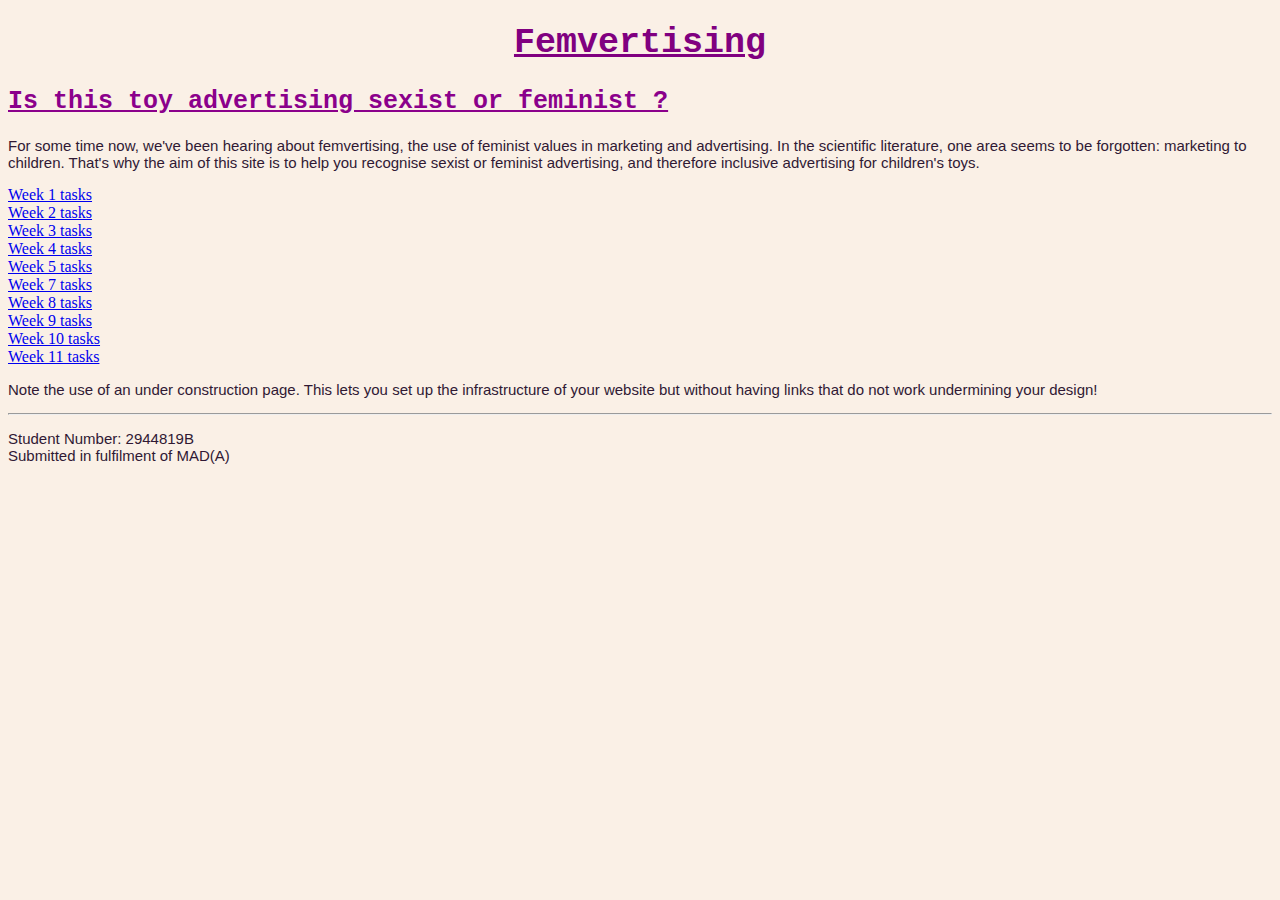
<file: index.html>
<!DOCTYPE html>
<html lang="en">
<head>
	<!-- Use this section for your webpage metadata - more detail https://www.w3schools.com/html/html_head.asp -->

	<title>Homepage</title>
	<meta http-equiv="Content-Type" content="text/html; charset=utf-8"/>
	<link rel="stylesheet" type="text/css" href="csstemplate.css">
</head>

<body>

	<div id="title">
		<h1>Femvertising</h1> 
	
	</div>

	<div id="menu">
		<h2>Is this toy advertising sexist or feminist ?</h2>
		<p>For some time now, we've been hearing about femvertising, the use of feminist values in marketing and advertising. In the scientific literature, one area seems to be forgotten: marketing to children. That's why the aim of this site is to help you recognise sexist or feminist advertising, and therefore inclusive advertising for children's toys.</p>
		<a href="week1.html">Week 1 tasks</a><br>
		<a href="week2.html">Week 2 tasks</a><br>
		<a href="week3.html">Week 3 tasks</a><br>
		<a href="week4.html">Week 4 tasks</a><br>
		<a href="week5.html">Week 5 tasks</a><br>
		<a href="week7.html">Week 7 tasks</a><br>
		<a href="week8.html">Week 8 tasks</a><br>
		<a href="week9.html">Week 9 tasks</a><br>
		<a href="week10.html">Week 10 tasks</a><br>
		<a href="week11.html">Week 11 tasks</a><br>
<p>Note the use of an under construction page. This lets you set up the infrastructure of your website but without having links that do not work undermining your design!</p>
	</div>
	<!-- end the main section of the homepage -->
	
	<hr>
	
	<!-- begin footer -->
	<footer>
	<p>Student Number: 2944819B <br>
	Submitted in fulfilment of MAD(A)</p>
	</footer>

	<!-- end footer -->

</body style="background-color:#D8BFD8;>
</html>
</file>
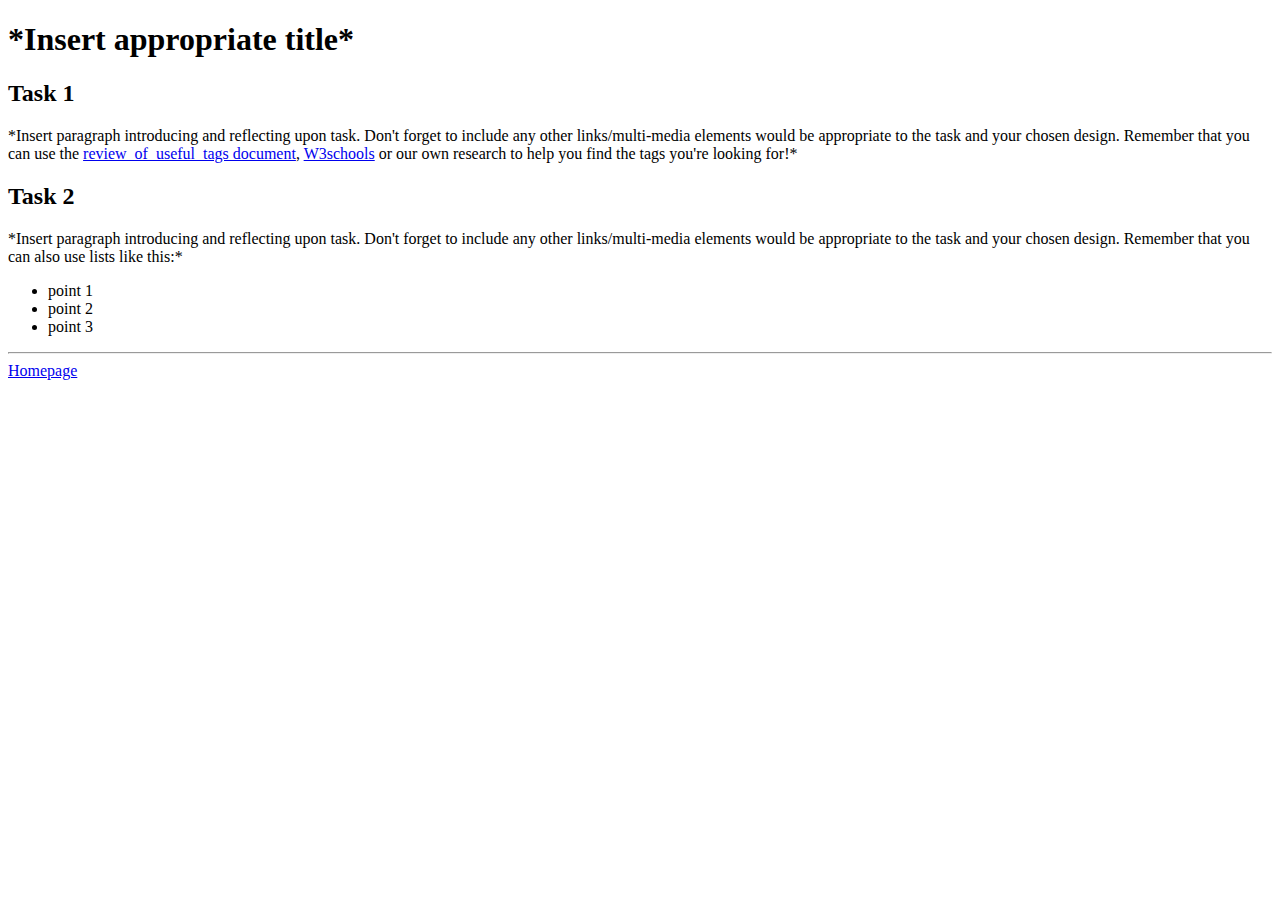
<file: content_template.html>
<!DOCTYPE html>
<html lang="en">
<head>
	<!-- Use this section for your webpage metadata - more detail https://www.w3schools.com/html/html_head.asp -->

	<title>*insert appropriate title*</title>
	<meta http-equiv="Content-Type" content="text/html; charset=utf-8"/>
	<!--  <link rel="stylesheet" href="filepath/filename.css"> -->
	<!--  When you have a stylesheet you can uncomment the link element above and edit the href to suit your file system and 		point to your CSS sheet -->
</head>

<body>

	<!-- begin the main section of the page-->
	<div id="*Insert appropriate ID - this will not display on your website*">
		<h1>*Insert appropriate title*</h1>
		
		<section id="task1">
		<h2>Task 1</h2>
		<p>*Insert paragraph introducing and reflecting upon task. Don't forget to include any other links/multi-media elements would be appropriate to the task and your chosen design. Remember that you can use the <a href="review_of_useful_tags.html" target="_blank">review_of_useful_tags document</a>, <a href="https://www.w3schools.com/html/default.asp">W3schools</a> or our own research to help you find the tags you're looking for!*</p>
		</section>
		
		<section id="task2">
		<h2>Task 2</h2>
		<p>*Insert paragraph introducing and reflecting upon task. Don't forget to include any other links/multi-media elements would be appropriate to the task and your chosen design. Remember that you can also use lists like this:*</p>
		<ul>
				<li>point 1</li>
				<li>point 2</li>
				<li>point 3</li>
		</ul>
		</section>
		
	</div>
	<!-- end the main section of the homepage -->
	<hr>	
	<!-- begin navigation menu -->
	<footer>
	<div id="menu">
		<a href="index_template.html">Homepage</a>
	</div>
	</footer>
	<!-- end navigation menu -->

</body>
</html>
</file>
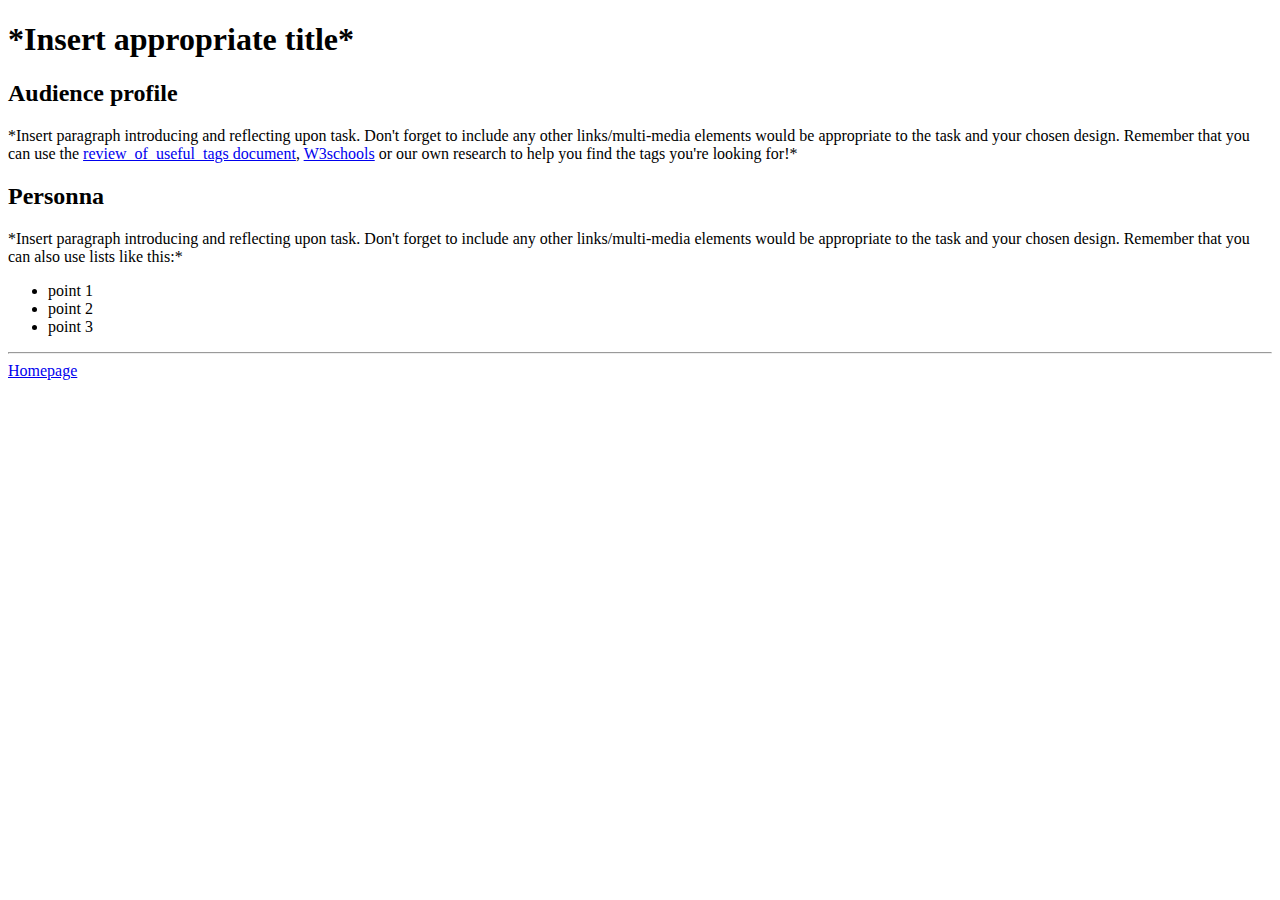
<file: moodboard.html>
<!DOCTYPE html>
<html lang="en">
<head>
	<!-- Use this section for your webpage metadata - more detail https://www.w3schools.com/html/html_head.asp -->

	<title>*insert appropriate title*</title>
	<meta http-equiv="Content-Type" content="text/html; charset=utf-8"/>
	<!--  <link rel="stylesheet" href="filepath/filename.css"> -->
	<!--  When you have a stylesheet you can uncomment the link element above and edit the href to suit your file system and 		point to your CSS sheet -->
</head>

<body>

	<!-- begin the main section of the page-->
	<div id="*Insert appropriate ID - this will not display on your website*">
		<h1>*Insert appropriate title*</h1>
		
		<section id="task1">
		<h2>Audience profile</h2>
		<p>*Insert paragraph introducing and reflecting upon task. Don't forget to include any other links/multi-media elements would be appropriate to the task and your chosen design. Remember that you can use the <a href="review_of_useful_tags.html" target="_blank">review_of_useful_tags document</a>, <a href="https://www.w3schools.com/html/default.asp">W3schools</a> or our own research to help you find the tags you're looking for!*</p>
		</section>
		
		<section id="task2">
		<h2>Personna</h2>
		<p>*Insert paragraph introducing and reflecting upon task. Don't forget to include any other links/multi-media elements would be appropriate to the task and your chosen design. Remember that you can also use lists like this:*</p>
		<ul>
				<li>point 1</li>
				<li>point 2</li>
				<li>point 3</li>
		</ul>
		</section>
		
	</div>
	<!-- end the main section of the homepage -->
	<hr>	
	<!-- begin navigation menu -->
	<footer>
	<div id="menu">
		<a href="index_template.html">Homepage</a>
	</div>
	</footer>
	<!-- end navigation menu -->

</body>
</html>
</file>
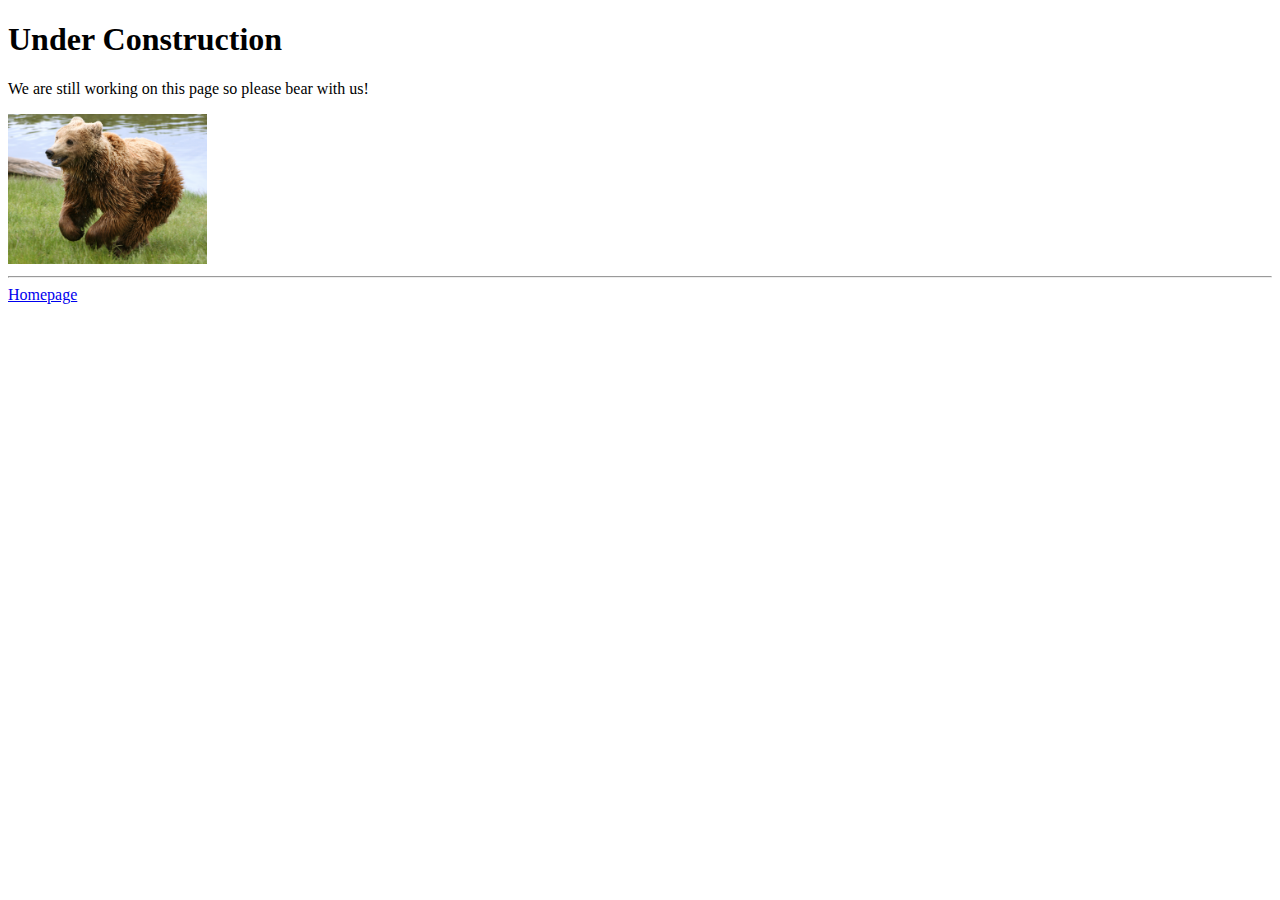
<file: underconstruction.html>
<!DOCTYPE html>
<html lang="en">
<head>
	<!-- Use this section for your webpage metadata - more detail https://www.w3schools.com/html/html_head.asp -->

	<title>Under Construction</title>
	<meta http-equiv="Content-Type" content="text/html; charset=utf-8"/>
	<!--  <link rel="stylesheet" href="filepath/filename.css"> -->
	<!--  When you have a stylesheet you can uncomment the link element above and edit the href to suit your file system and 		point to your CSS sheet -->
</head>

<body>

	<!-- begin the main section of the page-->
	<div id="main">
		<h1>Under Construction</h1>
		<p>We are still working on this page so please bear with us!</p>
		<img src="images/Brown_bear_running.jpg" alt="brown bear running" height="150">
	</div>
	<!-- end the main section of the homepage -->
	<hr>	
	<!-- begin navigation menu -->
	<footer>
	<div id="menu">
		<a href="index_template.html">Homepage</a>
	</div>
	</footer>
	<!-- end navigation menu -->

</body>
</html>
</file>
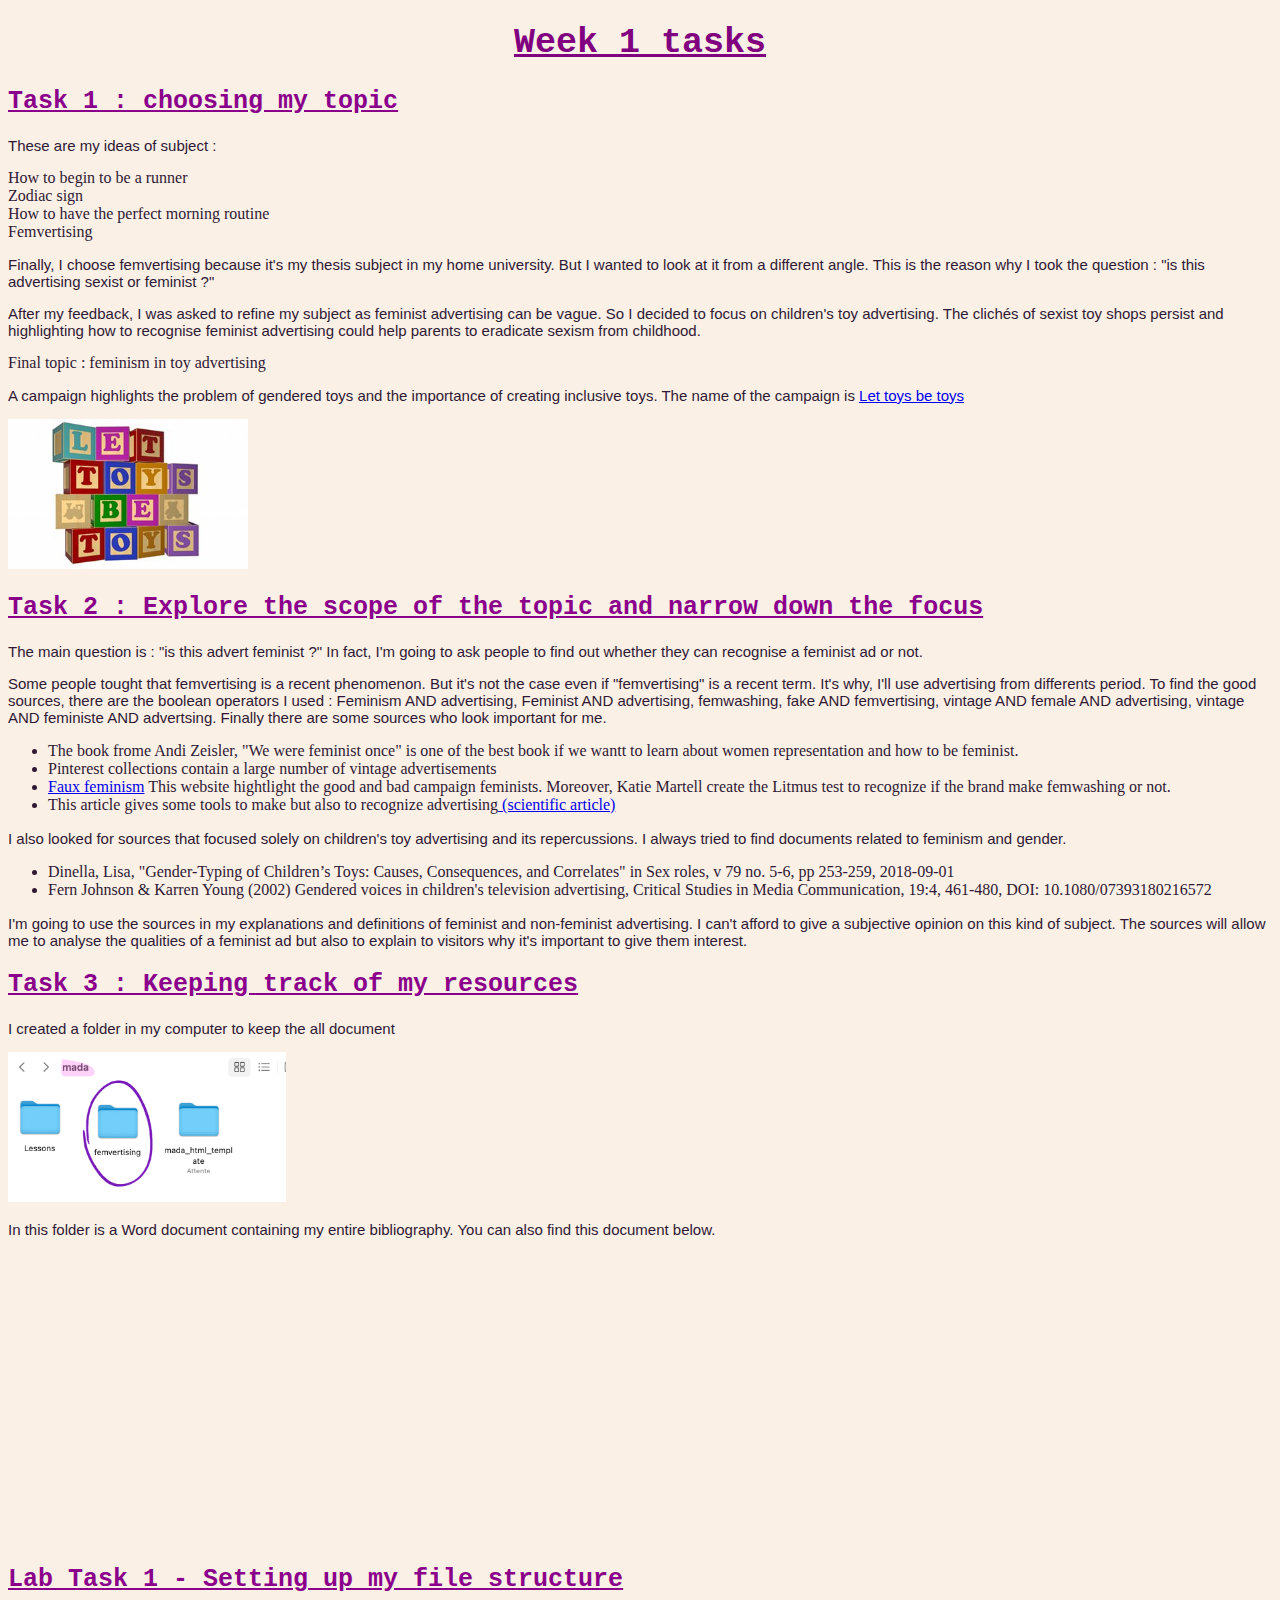
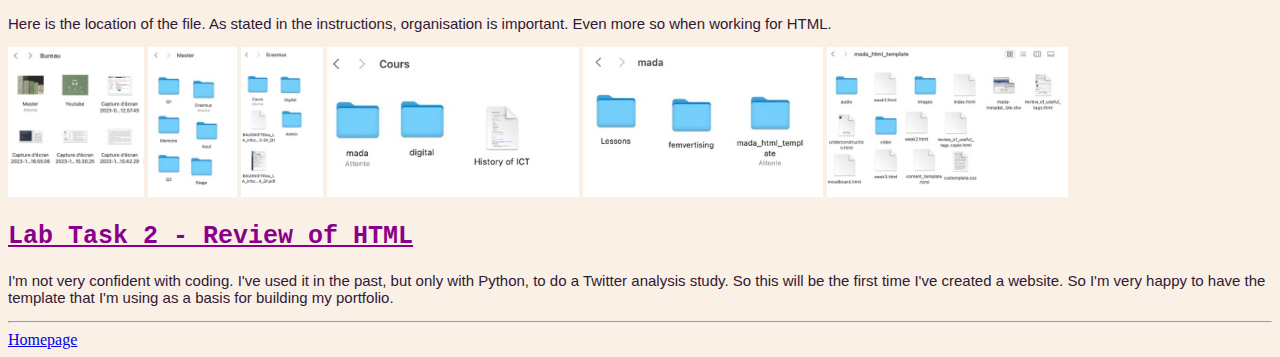
<file: week1.html>
<!DOCTYPE html>
<html lang="en">
<head>
	<!-- Use this section for your webpage metadata - more detail https://www.w3schools.com/html/html_head.asp -->

	<title>Week1</title>
	<meta http-equiv="Content-Type" content="text/html; charset=utf-8"/>
	<link rel="stylesheet" type="text/css" href="csstemplate.css">
	<!--  When you have a stylesheet you can uncomment the link element above and edit the href to suit your file system and 		point to your CSS sheet -->
</head>

<body>

	<!-- begin the main section of the page-->
	<div id="week 1">
		<h1>Week 1 tasks</h1>
		
		<section id="task1">
		<h2>Task 1 : choosing my topic</h2>
		<p>These are my ideas of subject : </p>  
				<li>How to begin to be a runner</li>
				<li>Zodiac sign</li>
				<li>How to have the perfect morning routine</li>
				<li>Femvertising</li>
		<p> Finally, I choose femvertising because it's my thesis subject in my home university. But I wanted to look at it from a different angle. This is the reason why I took the question : "is this advertising sexist or feminist ?"</p>
		<p>After my feedback, I was asked to refine my subject as feminist advertising can be vague. So I decided to focus on children's toy advertising. The clichés of sexist toy shops persist and highlighting how to recognise feminist advertising could help parents to eradicate sexism from childhood.</p>
		<li>Final topic : feminism in toy advertising</li>
		<p> A campaign highlights the problem of gendered toys and the importance of creating inclusive toys. The name of the campaign is <a href="https://www.lettoysbetoys.org.uk"> Let toys be toys </a> </p> 
			<img src="images/let.jpeg" alt="let toys be toys" height="150">
		</section>
		
		<section id="task2">
		<h2>Task 2 : Explore the scope of the topic and narrow down the focus</h2>
		<p>The main question is : "is this advert feminist ?" In fact, I'm going to ask people to find out whether they can recognise a feminist ad or not.</p>
		<p>Some people tought that femvertising is a recent phenomenon. But it's not the case even if "femvertising" is a recent term. It's why, I'll use advertising from differents period. To find the good sources, there are the boolean operators I used : Feminism AND advertising, Feminist AND advertising, femwashing, fake AND femvertising, vintage AND female AND advertising, vintage AND feministe AND advertsing.
		Finally there are some sources who look important for me.</p>
		<ul>
				<li>The book frome Andi Zeisler, "We were feminist once" is one of the best book if we wantt to learn about women representation and how to be feminist.</li>
				<li>Pinterest collections contain a large number of vintage advertisements</li>
				<li><a href="https://www.fauxfeminism.com"> Faux feminism</a> This website hightlight the good and bad campaign feminists. Moreover, Katie Martell create the Litmus test to recognize if the brand make femwashing or not.</li>
				<li>This article gives some tools to make but also to recognize advertising<a href="https://www.google.com/url?sa=t&rct=j&q=&esrc=s&source=web&cd=&cad=rja&uact=8&ved=2ahUKEwjQ3YnT_O2BAxVNXUEAHcHkBewQFnoECA0QAw&url=https%3A%2F%2Fwww.atlantis-press.com%2Farticle%2F125992183.pdf&usg=AOvVaw27hql0NiC9sCL1BR99JJqs&opi=89978449"> (scientific article) </a> </li>
		</ul>
		<p>I also looked for sources that focused solely on children's toy advertising and its repercussions. I always tried to find documents related to feminism and gender.</p>
		<ul>
				<li>Dinella, Lisa, "Gender-Typing of Children’s Toys: Causes, Consequences, and Correlates" in Sex roles, v 79 no. 5-6, pp 253-259, 2018-09-01</li>
				<li>Fern Johnson & Karren Young (2002) Gendered voices in children's television advertising, Critical Studies in Media Communication, 19:4, 461-480, DOI: 10.1080/07393180216572</li>
		</ul>
		<p>I'm going to use the sources in my explanations and definitions of feminist and non-feminist advertising. I can't afford to give a subjective opinion on this kind of subject. The sources will allow me to analyse the qualities of a feminist ad but also to explain to visitors why it's important to give them interest.</p>

		<h2>Task 3 : Keeping track of my resources</h2>
		<p> I created a folder in my computer to keep the all document</p> 
		<img src="images/screen/bibli.png" alt="documents" height="150">
		<p>In this folder is a Word document containing my entire bibliography. You can also find this document below.</p>
		<iframe src="https://gla-my.sharepoint.com/personal/2944819b_student_gla_ac_uk/_layouts/15/Doc.aspx?sourcedoc={29d79fb2-e198-47f7-b5e7-b5b79a079a26}&amp;action=embedview" width="476px" height="288px" frameborder="0"> Bibliography <a target="_blank" href="https://office.com">Microsoft Office</a> incorporé, avec <a target="_blank" href="https://office.com/webapps">Office</a>.</iframe>
		
		</section>
		<section id="task2">
		<h2>Lab Task 1 - Setting up my file structure</h2>
		<p> Here is the location of the file. As stated in the instructions, organisation is important. Even more so when working for HTML.</p>
		<img src="images/screen/loc1.jpeg" alt="localisation" height="150">
		<img src="images/screen/loc2.jpeg" alt="localisation" height="150">
		<img src="images/screen/loc3.jpeg" alt="localisation" height="150">
		<img src="images/screen/loc4.jpeg" alt="localisation" height="150">
		<img src="images/screen/loc5.jpeg" alt="localisation" height="150">
		<img src="images/screen/loc6.jpeg" alt="localisation" height="150">
		<h2>Lab Task 2 - Review of HTML</h2>
		<p>I'm not very confident with coding. I've used it in the past, but only with Python, to do a Twitter analysis study. So this will be the first time I've created a website. 
		So I'm very happy to have the template that I'm using as a basis for building my portfolio.</p>
	</div>
	<!-- end the main section of the homepage -->
	<hr>	
	<!-- begin navigation menu -->
	<footer>
	<div id="menu">
		<a href="index.html">Homepage</a>
	</div>
	</footer>
	<!-- end navigation menu -->

</body>
</html>
</file>
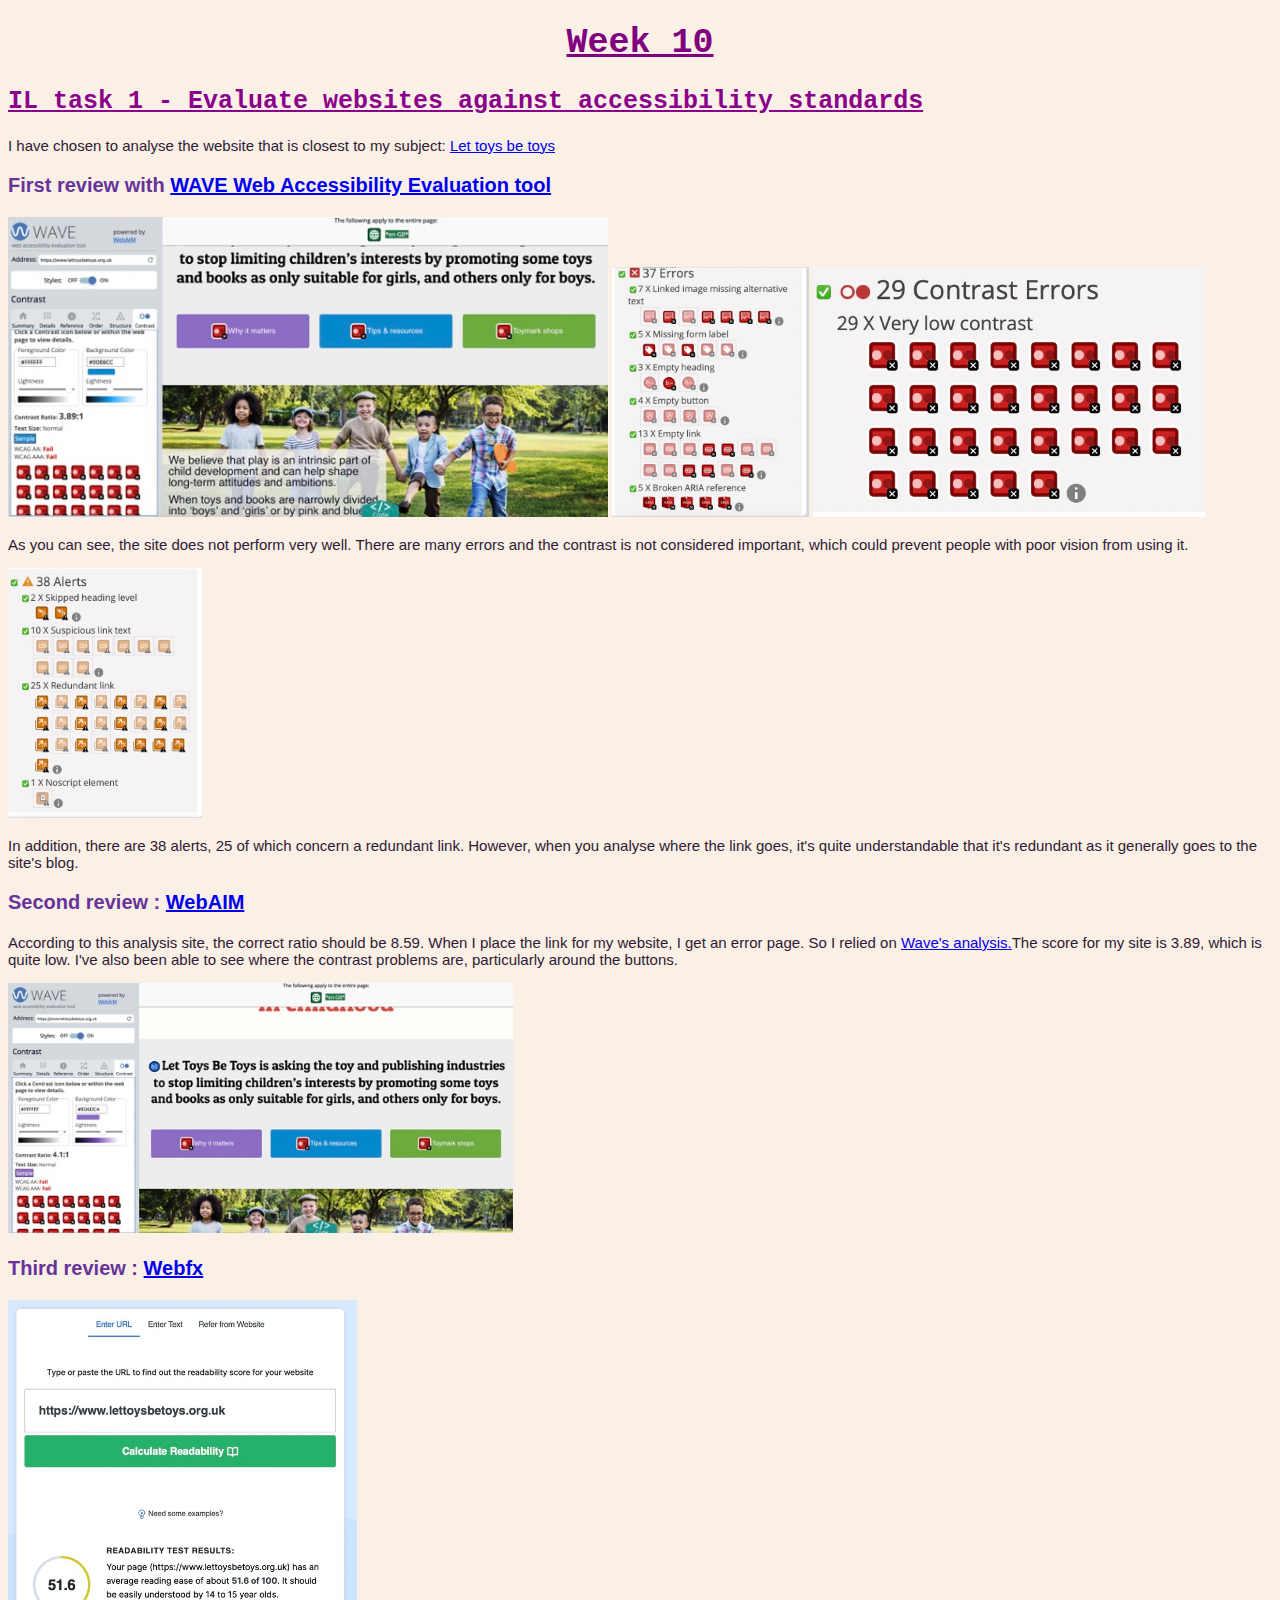
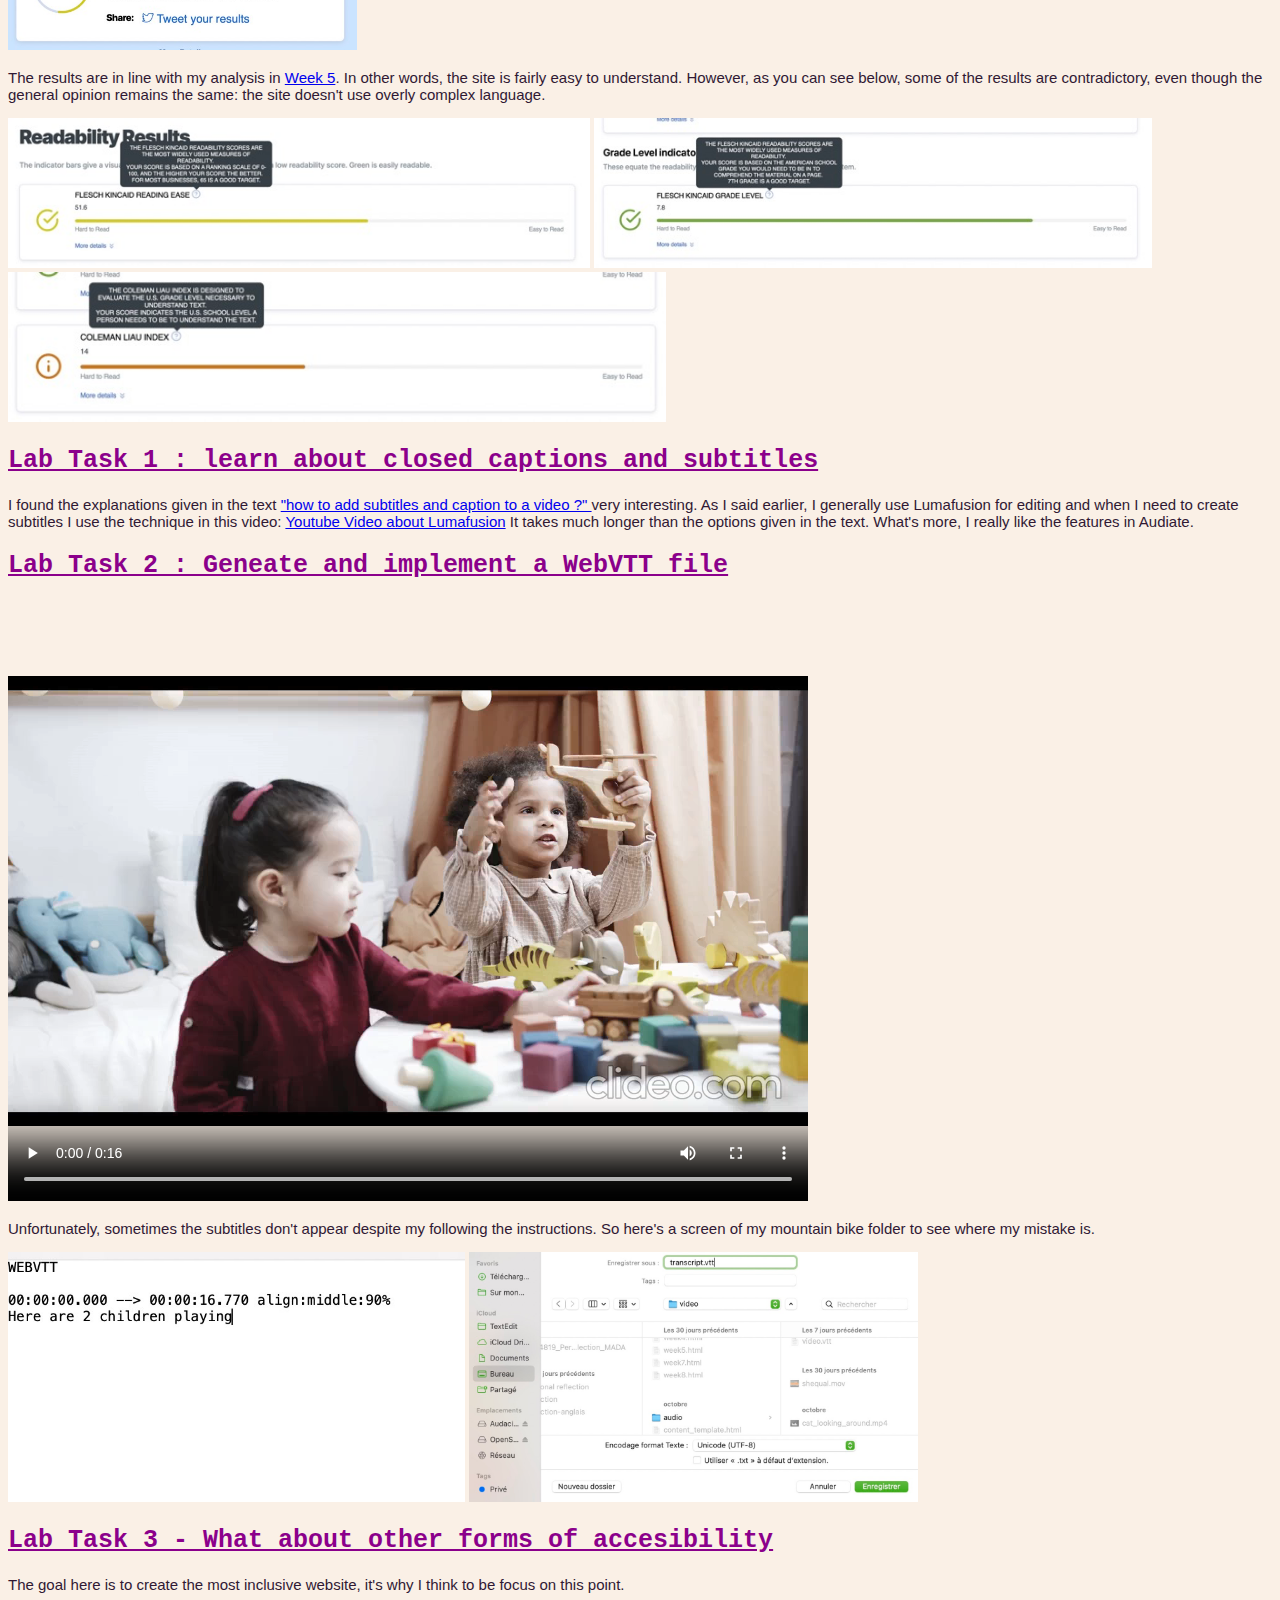
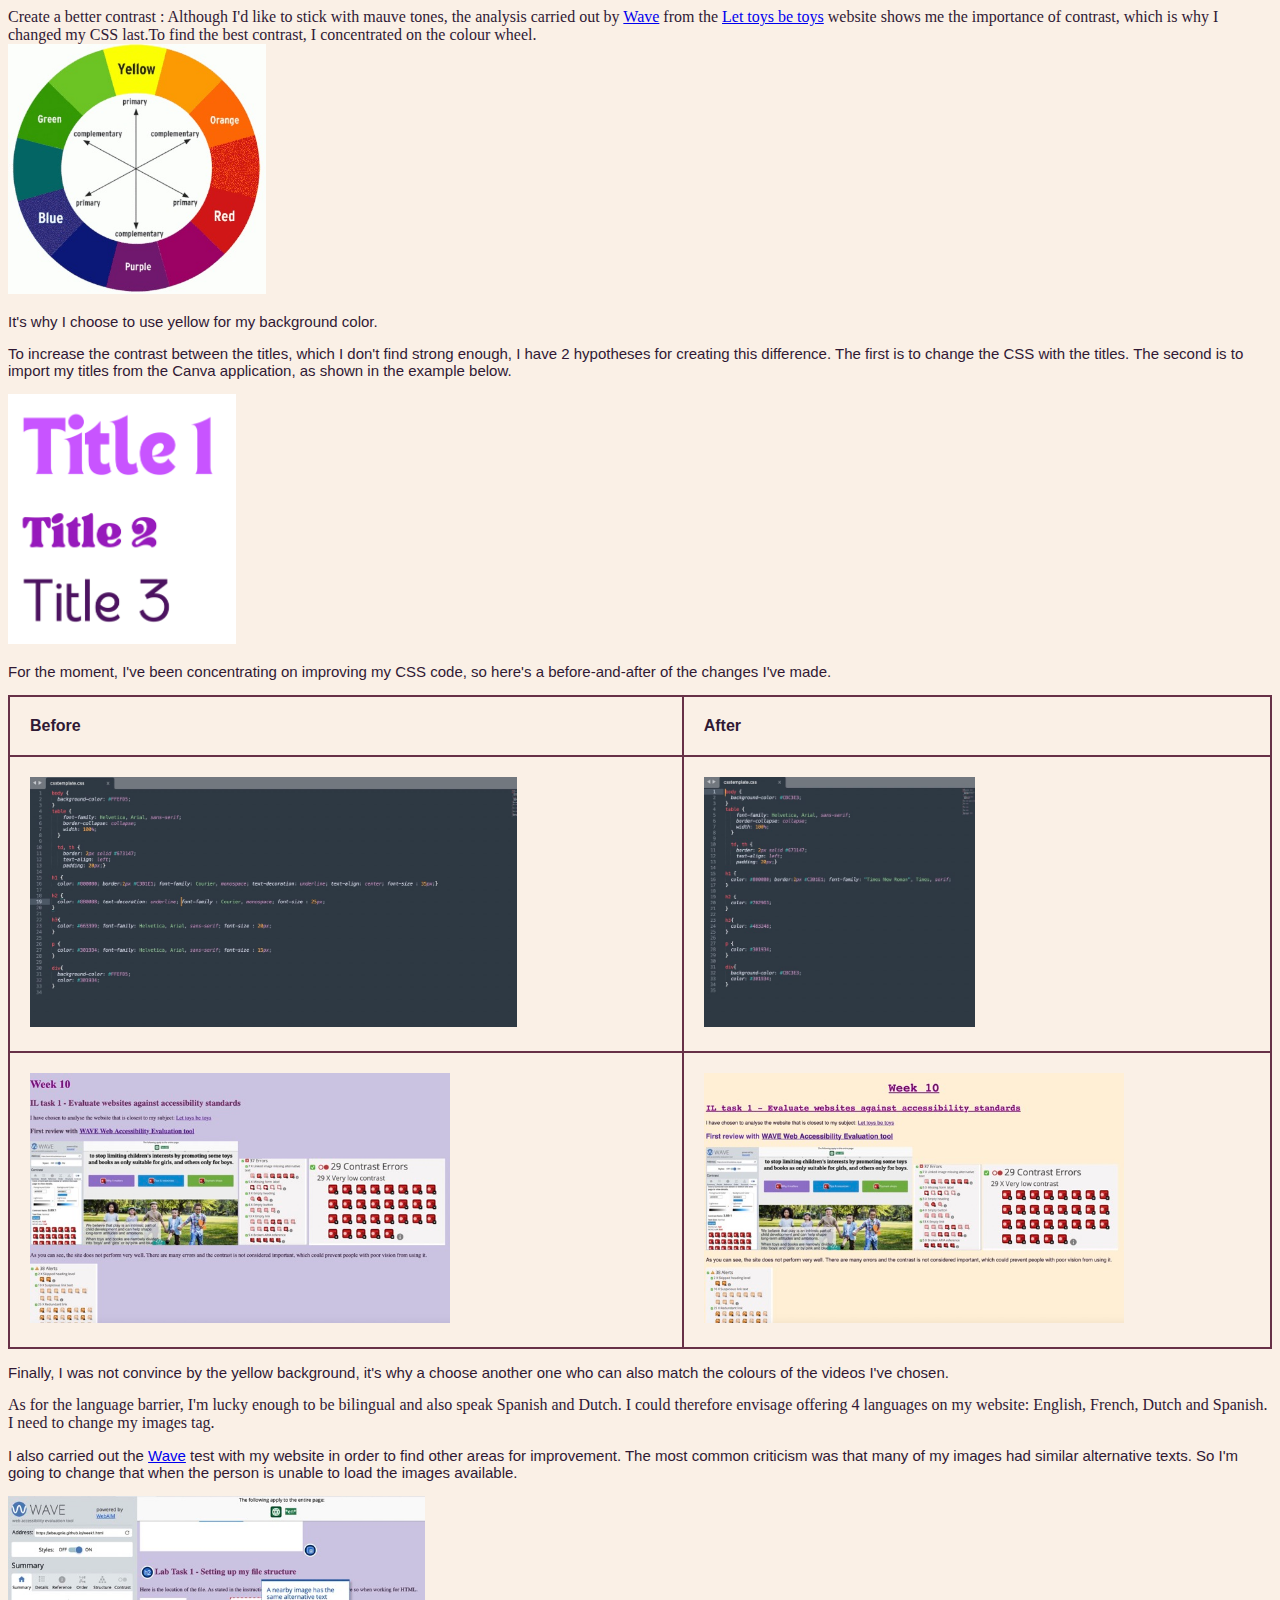
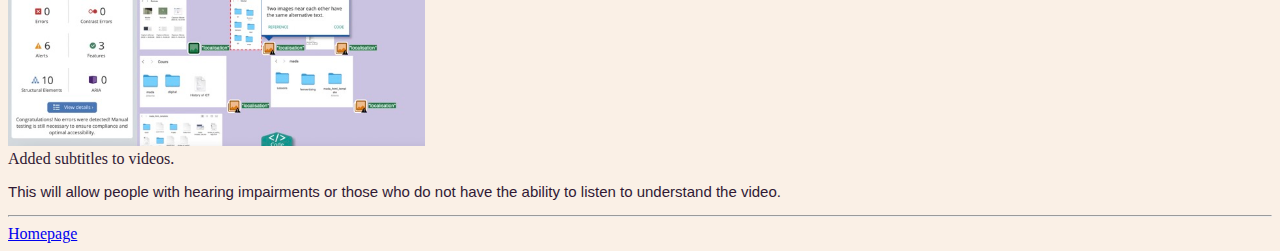
<file: week10.html>
<!DOCTYPE html>
<html lang="en">
<head>
	<!-- Use this section for your webpage metadata - more detail https://www.w3schools.com/html/html_head.asp -->

	<title>week10</title>
	<meta http-equiv="Content-Type" content="text/html; charset=utf-8"/>
	<link rel="stylesheet" type="text/css" href="csstemplate.css">
</head>

<body>

	<!-- begin the main section of the page-->
	<div id="week10">
		<h1>Week 10</h1>
		
		<section id="task1">
		<h2>IL task 1 - Evaluate websites against accessibility standards</h2>
		<p> I have chosen to analyse the website that is closest to my subject: <a href="https://www.lettoysbetoys.org.uk">Let toys be toys</a> </p>
		<h3> First review with <a href="https://wave.webaim.org">WAVE Web Accessibility Evaluation tool</a> </h3>
<img src="images/screen/wave1.jpeg" alt="Analyse" height="300">
<img src="images/screen/wave2.jpeg" alt="Analyse" height="250">
<img src="images/screen/wave3.jpeg" alt="Analyse" height="250">
		<p>As you can see, the site does not perform very well. There are many errors and the contrast is not considered important, which could prevent people with poor vision from using it.</p>
<img src="images/screen/wave4.jpeg" alt="Analyse" height="250">
		<p> In addition, there are 38 alerts, 25 of which concern a redundant link. However, when you analyse where the link goes, it's quite understandable that it's redundant as it generally goes to the site's blog.</p>
<h3> Second review : <a href="https://webaim.org/resources/contrastchecker/?fcolor=0000FF&bcolor=FFFFFF">WebAIM</a> </h3>
		<p> According to this analysis site, the correct ratio should be 8.59. When I place the link for my website, I get an error page. So I relied on <a href="https://wave.webaim.org">Wave's analysis.</a>The score for my site is 3.89, which is quite low. I've also been able to see where the contrast problems are, particularly around the buttons.</p>
		<img src="images/screen/wave5.jpeg" alt="Analyse" height="250">
		<h3> Third review : <a href="https://www.webfx.com/tools/read-able/"> Webfx</a> </h3>
		<img src="images/screen/web1.jpeg" alt="Analyse" height="350">
		<p> The results are in line with my analysis in <a href="week5.html">Week 5</a>. In other words, the site is fairly easy to understand. However, as you can see below, some of the results are contradictory, even though the general opinion remains the same: the site doesn't use overly complex language. </p>
<img src="images/screen/web2.jpeg" alt="Analyse" height="150">
<img src="images/screen/web3.jpeg" alt="Analyse" height="150">
<img src="images/screen/web4.jpeg" alt="Analyse" height="150">
<h2> Lab Task 1 : learn about closed captions and subtitles</h2>
<p> I found the explanations given in the text <a href="https://www.techsmith.com/blog/add-captions-subtitles-video/"> "how to add subtitles and caption to a video ?" </a> very interesting. As I said earlier, I generally use Lumafusion for editing and when I need to create subtitles I use the technique in this video: <a href="https://www.google.com/url?sa=t&rct=j&q=&esrc=s&source=web&cd=&cad=rja&uact=8&ved=2ahUKEwj6xomv4OSCAxU8VkEAHRf1DxoQFnoECB8QAw&url=https%3A%2F%2Fm.youtube.com%2Fwatch%3Fv%3D16PsS-suD4g&usg=AOvVaw3rB0C7TbwMfHqTbWxektfO&opi=89978449"> Youtube Video about Lumafusion</a>
It takes much longer than the options given in the text. What's more, I really like the features in Audiate.</p>
</section>
<section id="LabTask">
<h2> Lab Task 2 : Geneate and implement a WebVTT file </h2>
<video id="my-video-stream" width="800" height="600" controls>
<source src="video/medium.mp4" type="video/mp4">
<source src="video/meidum.webm" type="video/webm">
<track label="English" kind="subtitles" srclang="en" src="video/transcript.vtt" default>
</video>
<p>Unfortunately, sometimes the subtitles don't appear despite my following the instructions. So here's a screen of my mountain bike folder to see where my mistake is. </p>
<img src="images/screen/vtt.jpeg" alt="Problem with vtt" height="250">
<img src="images/screen/vtt1.jpeg" alt="Problem with vtt" height="250">
<h2> Lab Task 3 - What about other forms of accesibility</h2>
<p> The goal here is to create the most inclusive website, it's why I think to be focus on this point. </p>
<li> Create a better contrast : Although I'd like to stick with mauve tones, the analysis carried out by <a href="https://wave.webaim.org">Wave</a>  from the <a href="https://www.lettoysbetoys.org.uk">Let toys be toys</a> website shows me the importance of contrast, which is why I changed my CSS last.To find the best contrast, I concentrated on the colour wheel. </li>
<img src="images/screen/colourwheel.jpeg" alt="Colour wheel" height="250">
<p> It's why I choose to use yellow for my background color.</p>
<p> To increase the contrast between the titles, which I don't find strong enough, I have 2 hypotheses for creating this difference. The first is to change the CSS with the titles. The second is to import my titles from the Canva application, as shown in the example below. </p>
<img src="images/screen/title.jpg" alt="Different type of title Canva" height="250">
<p>For the moment, I've been concentrating on improving my CSS code, so here's a before-and-after of the changes I've made.</p>
<table>
  <tr>
    <th>Before</th>
    <th>After</th> 
  </tr>
  <tr>
    <td><img src="images/screen/CSS1.jpeg" alt="My CSS before" height="250"></td>
    <td><img src="images/screen/CSS3.jpeg" alt="My CSS after" height="250"></td>
  </tr>
  <tr>
  <td><img src="images/screen/CSS2.jpeg" alt="My page before" height="250"></td>
  <td><img src="images/screen/CSS4.jpeg" alt="My page after" height="250"></td>
</tr>
 </table>
 <p> Finally, I was not convince by the yellow background, it's why a choose another one who can also match the colours of the videos I've chosen. </p>
<li> As for the language barrier, I'm lucky enough to be bilingual and also speak Spanish and Dutch. I could therefore envisage offering 4 languages on my website: English, French, Dutch and Spanish.</li>
<li> I need to change my images tag.</li>
<p>I also carried out the <a href="https://wave.webaim.org">Wave</a> test with my website in order to find other areas for improvement. The most common criticism was that many of my images had similar alternative texts. So I'm going to change that when the person is unable to load the images available. </p>
<img src="images/screen/wavetest.jpeg" alt="Results of the wave test for my websites" height="250">
<li> Added subtitles to videos. </li>
<p>This will allow people with hearing impairments or those who do not have the ability to listen to understand the video. </p>
	</div>
	<!-- end the main section of the homepage -->
	<hr>	
	<!-- begin navigation menu -->
	<footer>
	<div id="menu">
		<a href="index.html">Homepage</a>
	</div>
	</footer>
	<!-- end navigation menu -->

</body>
</html>
</file>
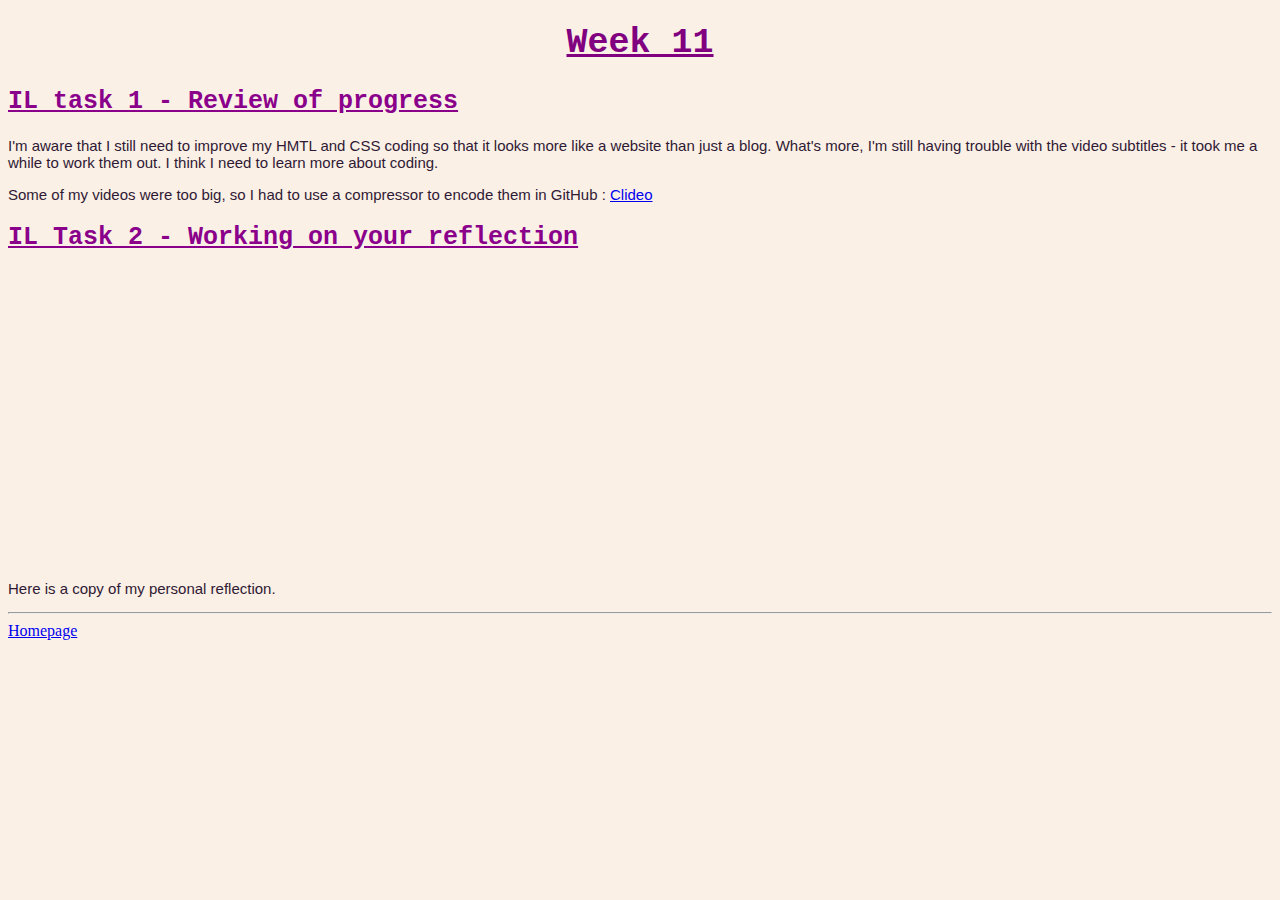
<file: week11.html>
<!DOCTYPE html>
<html lang="en">
<head>
	<!-- Use this section for your webpage metadata - more detail https://www.w3schools.com/html/html_head.asp -->

	<title>week1</title>
	<meta http-equiv="Content-Type" content="text/html; charset=utf-8"/>
	<link rel="stylesheet" type="text/css" href="csstemplate.css">
</head>

<body>

	<!-- begin the main section of the page-->
	<div id="week11">
		<h1>Week 11</h1>
		
		<section id="task1">
		<h2>IL task 1 - Review of progress</h2>
<p> I'm aware that I still need to improve my HMTL and CSS coding so that it looks more like a website than just a blog. What's more, I'm still having trouble with the video subtitles - it took me a while to work them out. I think I need to learn more about coding.</p>
<p>Some of my videos were too big, so I had to use a compressor to encode them in GitHub : <a href="https://clideo.com/fr/compress-video
"> Clideo </a> 

<h2>IL Task 2 - Working on your reflection </h2>

<iframe src="https://gla-my.sharepoint.com/personal/2944819b_student_gla_ac_uk/_layouts/15/Doc.aspx?sourcedoc={a9e7444d-0bb7-4f89-988a-ced51a24659b}&amp;action=embedview" width="476px" height="288px" frameborder="0">Copie réflexion personnelle <a target="_blank" href="https://office.com">Microsoft Office</a> incorporé, avec <a target="_blank" href="https://office.com/webapps">Office</a>.</iframe>

<p>Here is a copy of my personal reflection.</p>
</section>
		</div>
	<!-- end the main section of the homepage -->
	<hr>	
	<!-- begin navigation menu -->
	<footer>
	<div id="menu">
		<a href="index.html">Homepage</a>
	</div>
	</footer>
	<!-- end navigation menu -->

</body>
</html>
</file>
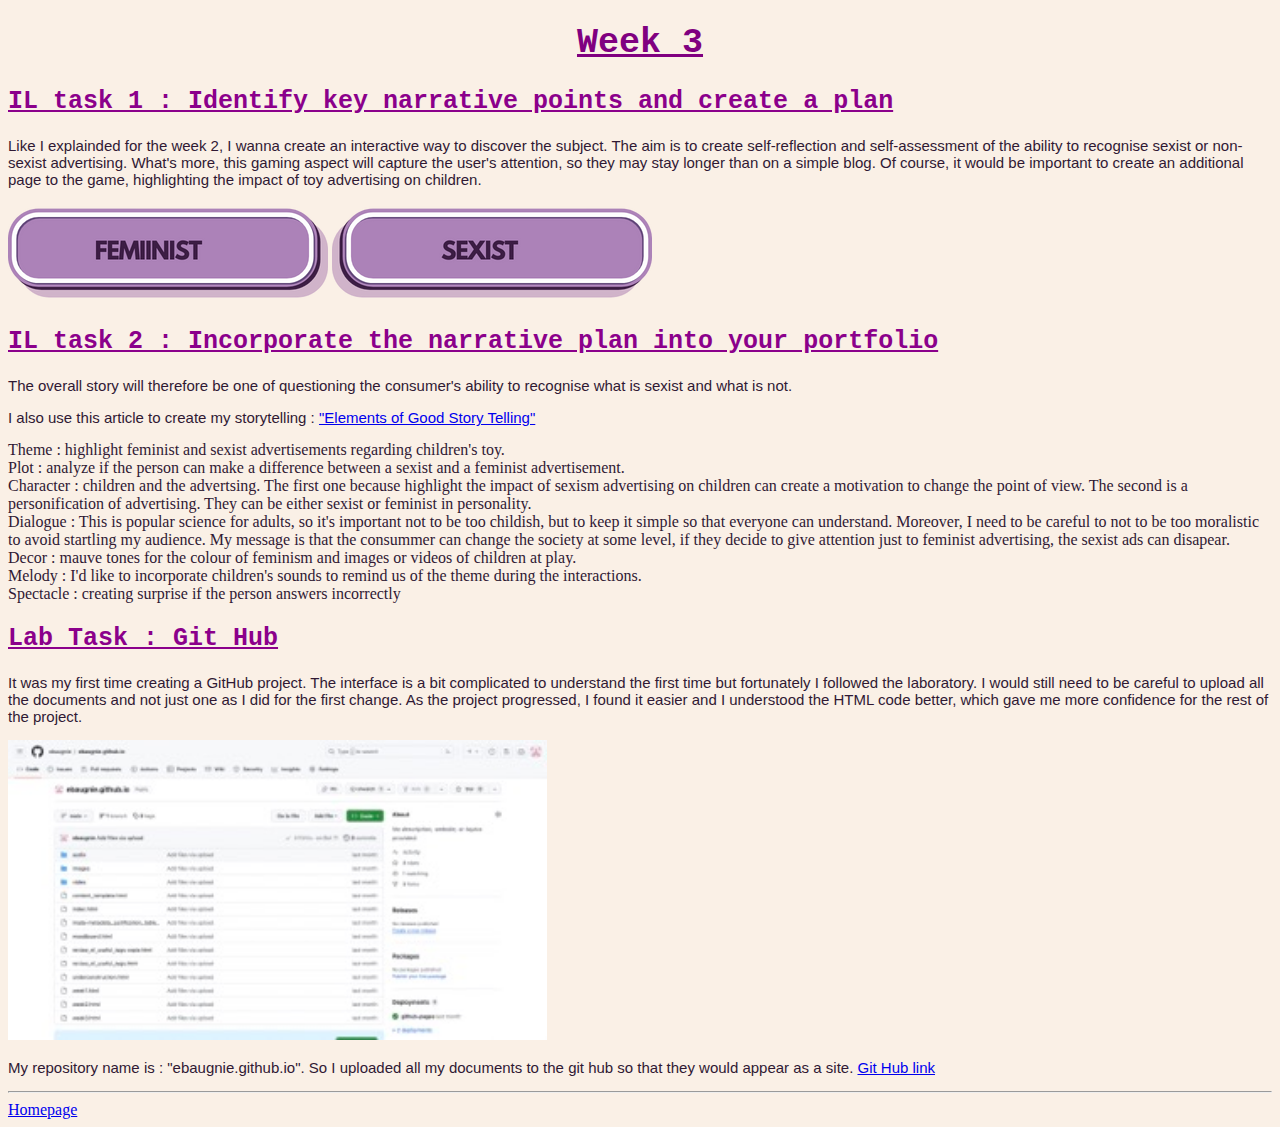
<file: week3.html>
<!DOCTYPE html>
<html lang="en">
<head>
	<!-- Use this section for your webpage metadata - more detail https://www.w3schools.com/html/html_head.asp -->

	<title>Week3</title>
	<meta http-equiv="Content-Type" content="text/html; charset=utf-8"/>
	<link rel="stylesheet" type="text/css" href="csstemplate.css">
</head>

<body>

	<!-- begin the main section of the page-->
	<div id="main">
		<h1>Week 3</h1>
		<h2>IL task 1 : Identify key narrative points and create a plan</h2>
		<p> Like I explainded for the week 2, I wanna create an interactive way to discover the subject. The aim is to create self-reflection and self-assessment of the ability to recognise sexist or non-sexist advertising. What's more, this gaming aspect will capture the user's attention, so they may stay longer than on a simple blog. Of course, it would be important to create an additional page to the game, highlighting the impact of toy advertising on children. </p>
		<img src="images/screen/button1.png" alt="feminist" height="100">
		<img src="images/screen/button2.png" alt="sexist" height="100">
<h2> IL task 2 : Incorporate the narrative plan into your portfolio </h2>
<p>The overall story will therefore be one of questioning the consumer's ability to recognise what is sexist and what is not. </p>
<p> I also use this article to create my storytelling : <a href="https://uxplanet.org/storytelling-elements-31b2a6a7e373">"Elements of Good Story Telling"</a></p>
<li> Theme : highlight feminist and sexist advertisements regarding children's toy. </li>
<li>Plot : analyze if the person can make a difference between a sexist and a feminist advertisement. </li>
<li> Character : children and the advertsing. The first one because highlight the impact of sexism advertising on children can create a motivation to change the point of view. The second is a personification of advertising. They can be either sexist or feminist in personality.</li>
<li> Dialogue : This is popular science for adults, so it's important not to be too childish, but to keep it simple so that everyone can understand. Moreover, I need to be careful to not to be too moralistic to avoid startling my audience. My message is that the consummer can change the society at some level, if they decide to give attention just to feminist advertising, the sexist ads can disapear. </li>
<li> Decor : mauve tones for the colour of feminism and images or videos of children at play. </li>
<li> Melody : I'd like to incorporate children's sounds to remind us of the theme during the interactions. </li>
<li> Spectacle : creating surprise if the person answers incorrectly </li>

<h2> Lab Task : Git Hub</h2> 
		<p>It was my first time creating a GitHub project. The interface is a bit complicated to understand the first time but fortunately I followed the laboratory. 
		I would still need to be careful to upload all the documents and not just one as I did for the first change.
		As the project progressed, I found it easier and I understood the HTML code better, which gave me more confidence for the rest of the project.</p>
		<img src="images/screen/Git.jpeg" alt="GitHub" height="300">
		<p> My repository name is : "ebaugnie.github.io". So I uploaded all my documents to the git hub so that they would appear as a site. <a href="https://ebaugnie.github.io"> Git Hub link</a></p>

	</div>
	<!-- end the main section of the homepage -->
	<hr>	
	<!-- begin navigation menu -->
	<footer>
	<div id="menu">
		<a href="index.html">Homepage</a>
	</div>
	</footer>
	<!-- end navigation menu -->

</body>
</html>
</file>
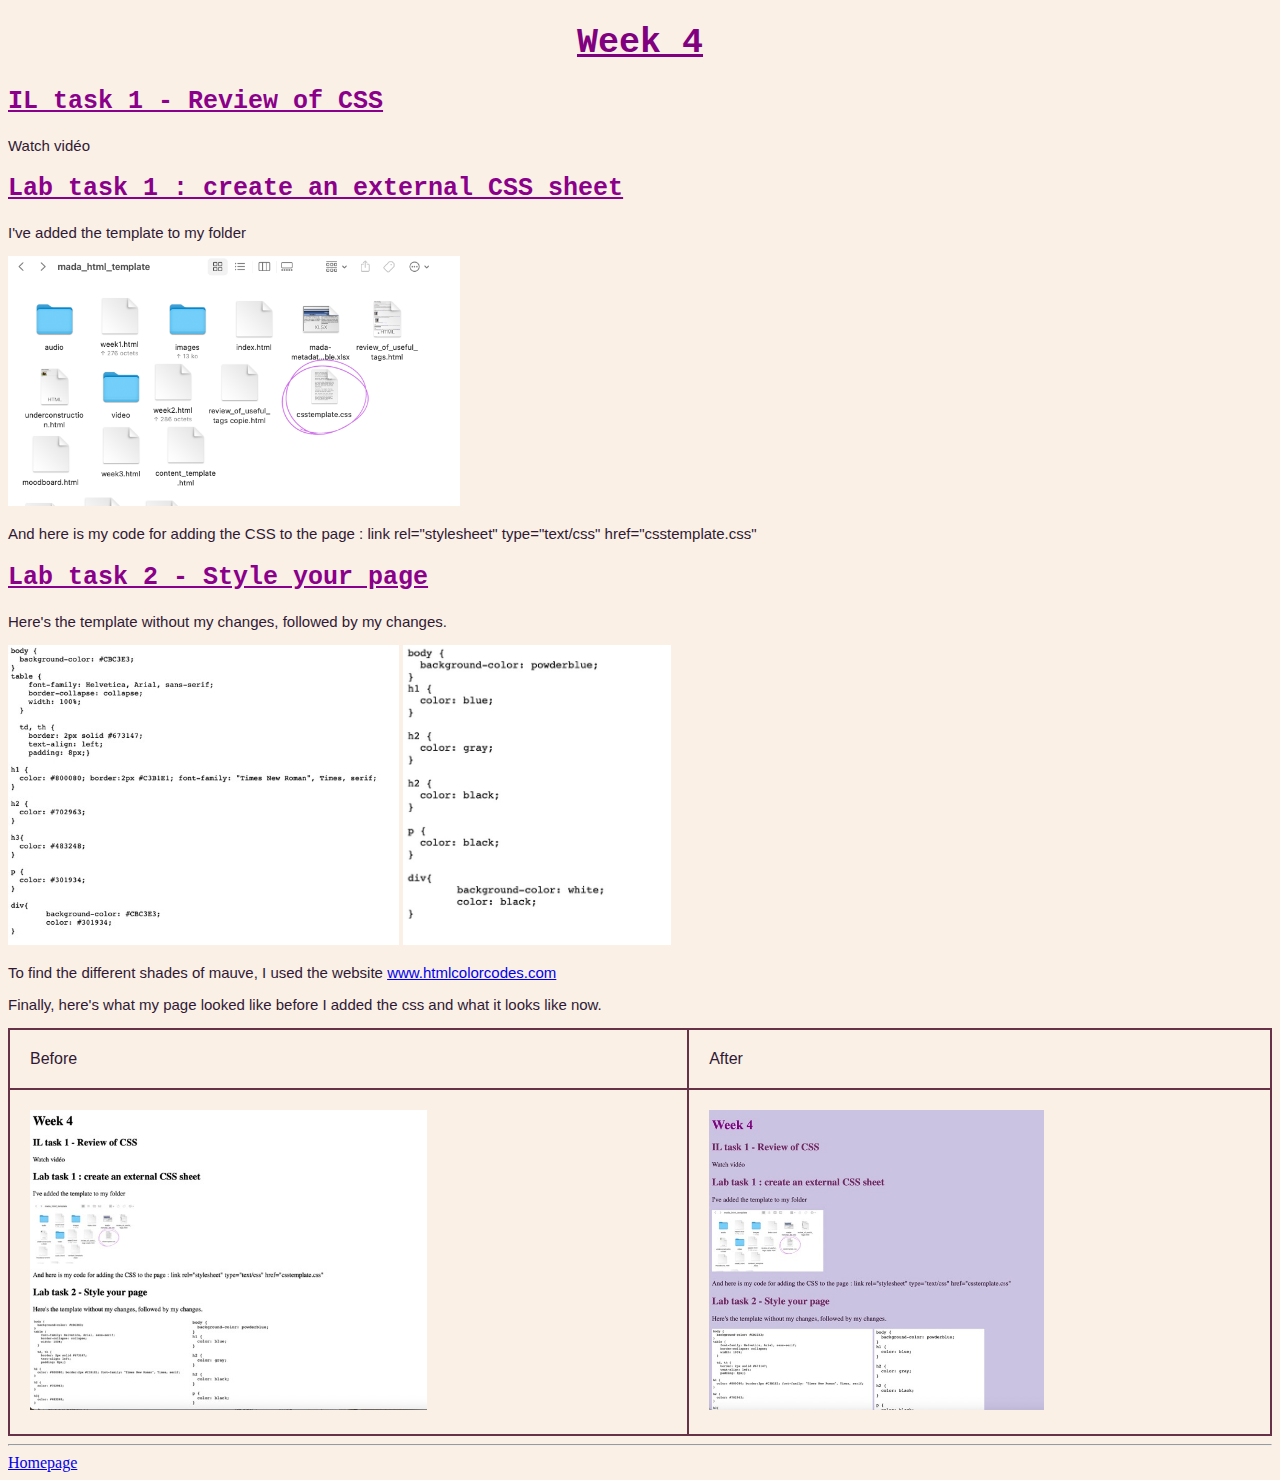
<file: week4.html>
<!DOCTYPE html>
<html lang="en">
<head>
	<!-- Use this section for your webpage metadata - more detail https://www.w3schools.com/html/html_head.asp -->

	<title>Week4</title>
	<meta http-equiv="Content-Type" content="text/html; charset=utf-8"/>
	<link rel="stylesheet" type="text/css" href="csstemplate.css">
</head>

<body>

	<!-- begin the main section of the page-->
	<div id="week4">
		<h1>Week 4</h1>
		
		<section id="task1">
		<h2>IL task 1 - Review of CSS</h2>
		<p>Watch vidéo</p>
		</section>
		
		<section id="task2">
		<h2>Lab task 1 : create an external CSS sheet</h2>
		<p> I've added the template to my folder </p>
		<img src="images/screen/css.png" alt="folder" height="250">
		<p> And here is my code for adding the CSS to the page : link rel="stylesheet" type="text/css" href="csstemplate.css" </p>
		</section>
		<section id="task3">
		<h2>Lab task 2 - Style your page</h2>
		<p> Here's the template without my changes, followed by my changes. </p>
		<img src="images/screen/temp1.jpeg" alt="template" height="300">
		<img src="images/screen/temp2.jpeg" alt="template" height="300">
		<p> To find the different shades of mauve, I used the website <a href="https://htmlcolorcodes.com/colors/shades-of-purple/"> www.htmlcolorcodes.com </a></p>
		<p>Finally, here's what my page looked like before I added the css and what it looks like now.</p>
		<table>
		  <tr>
		    <td>Before</td>
		    <td>After</td> 
		  </tr>
		  <tr>
		    <td><img src="images/screen/before.jpeg" alt="before" height="300"></td>
		    <td><img src="images/screen/after.jpeg" alt="after" height="300"></td>
		  </tr>
		  </table>
		</section>
	</div>
	<!-- end the main section of the homepage -->
	<hr>	
	<!-- begin navigation menu -->
	<footer>
	<div id="menu">
		<a href="index.html">Homepage</a>
	</div>
	</footer>
	<!-- end navigation menu -->

</body>
</html>
</file>
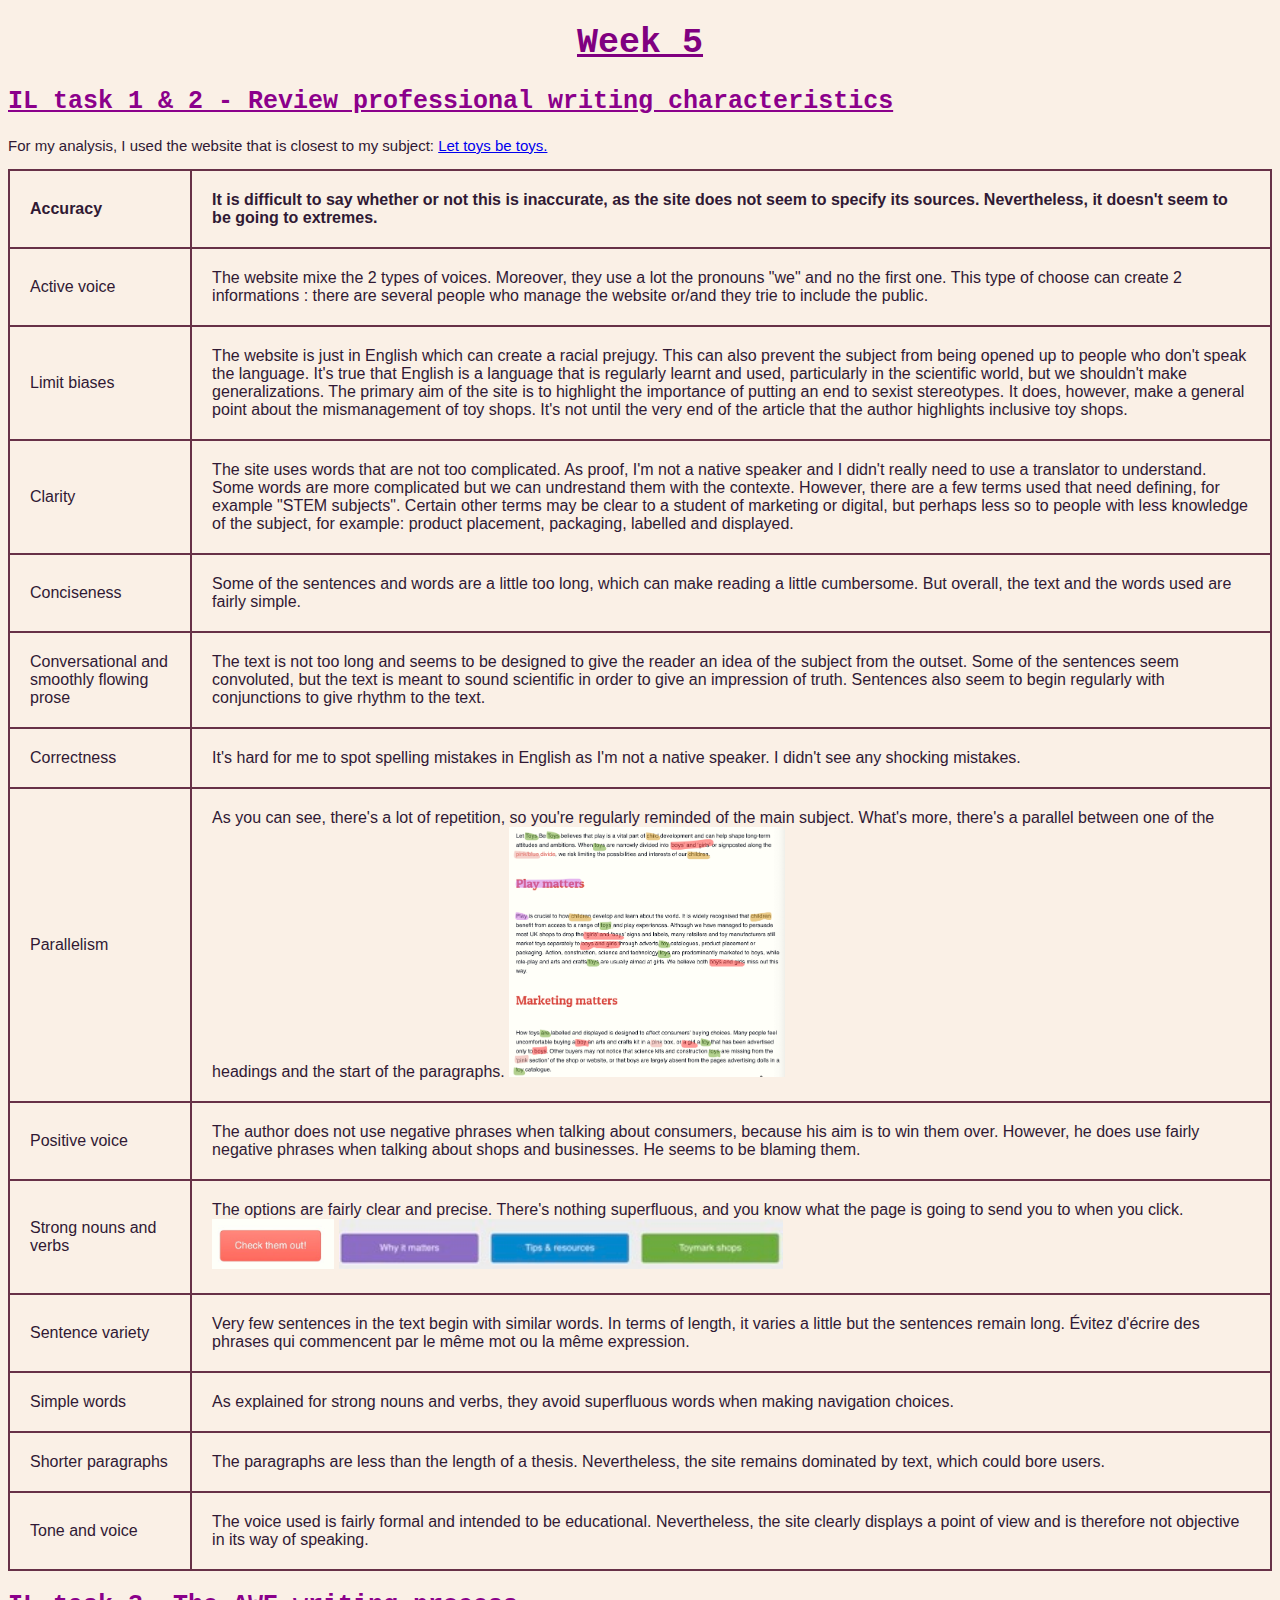
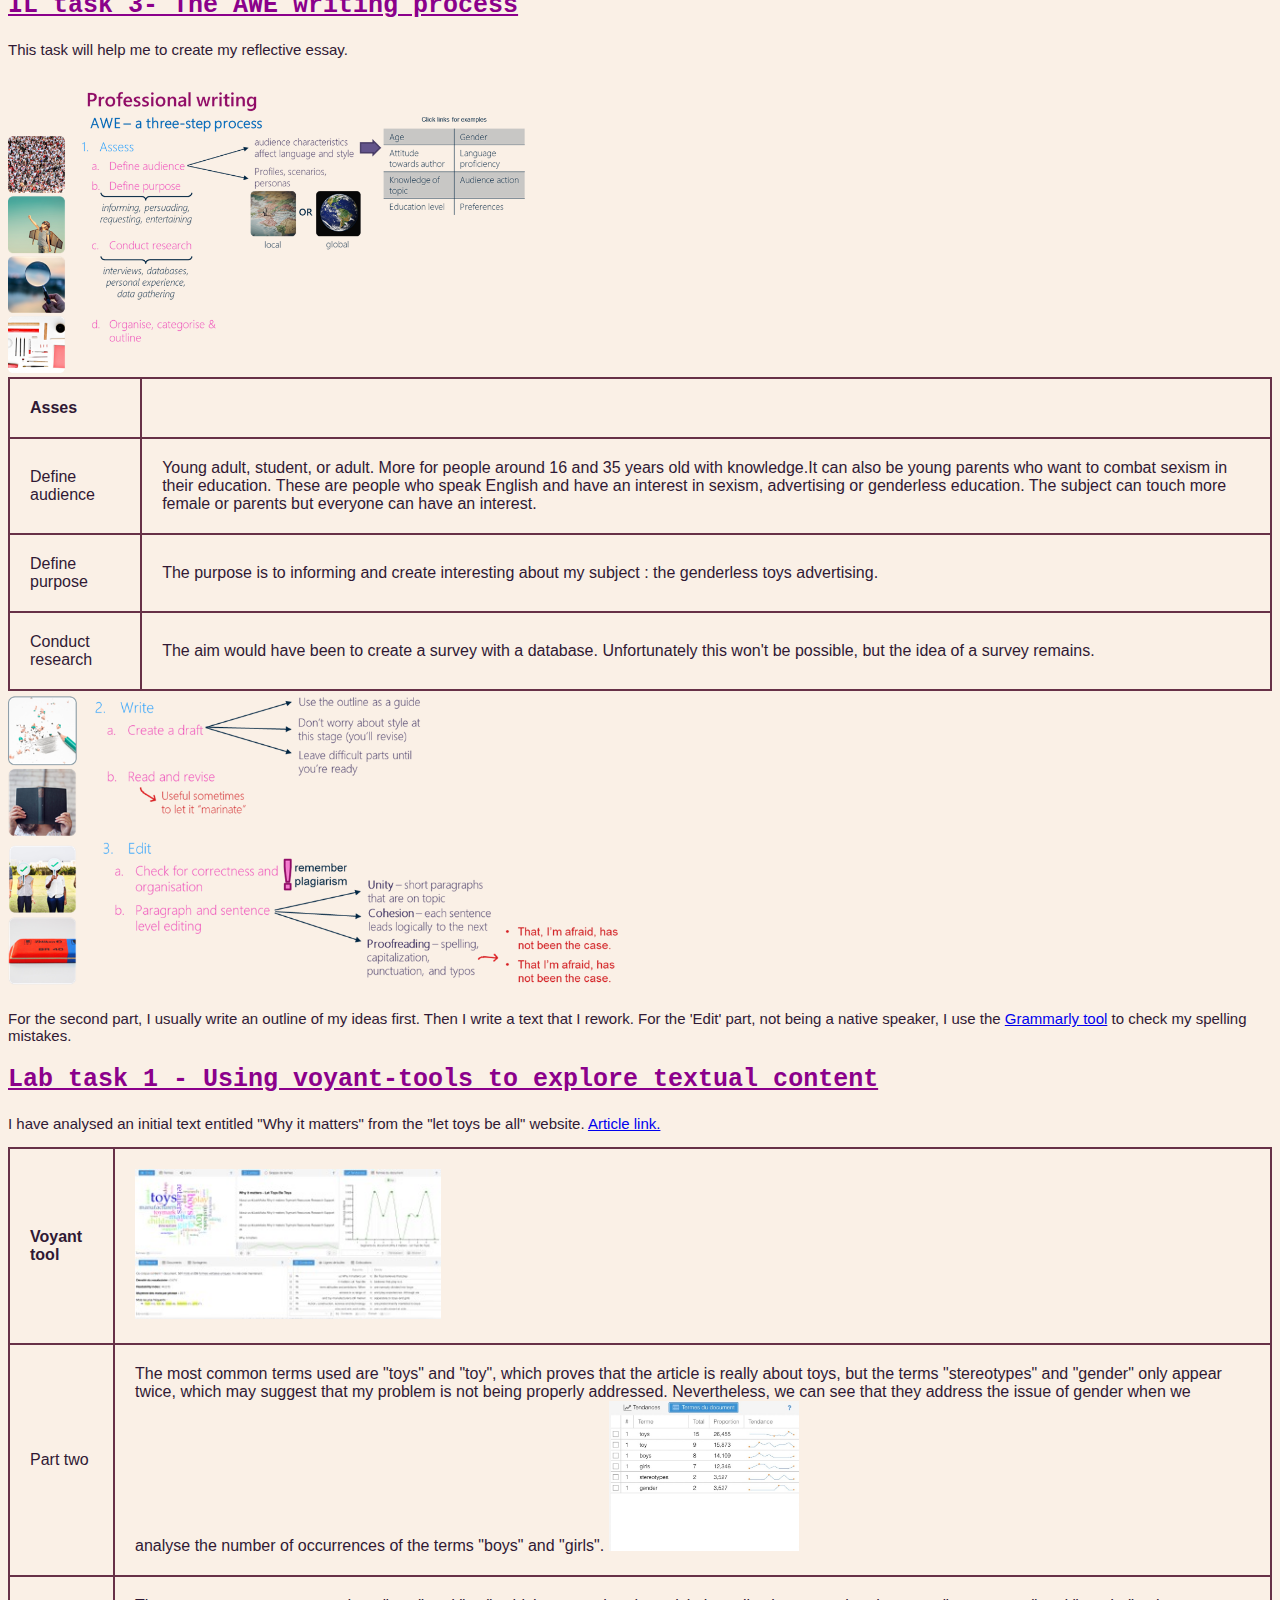
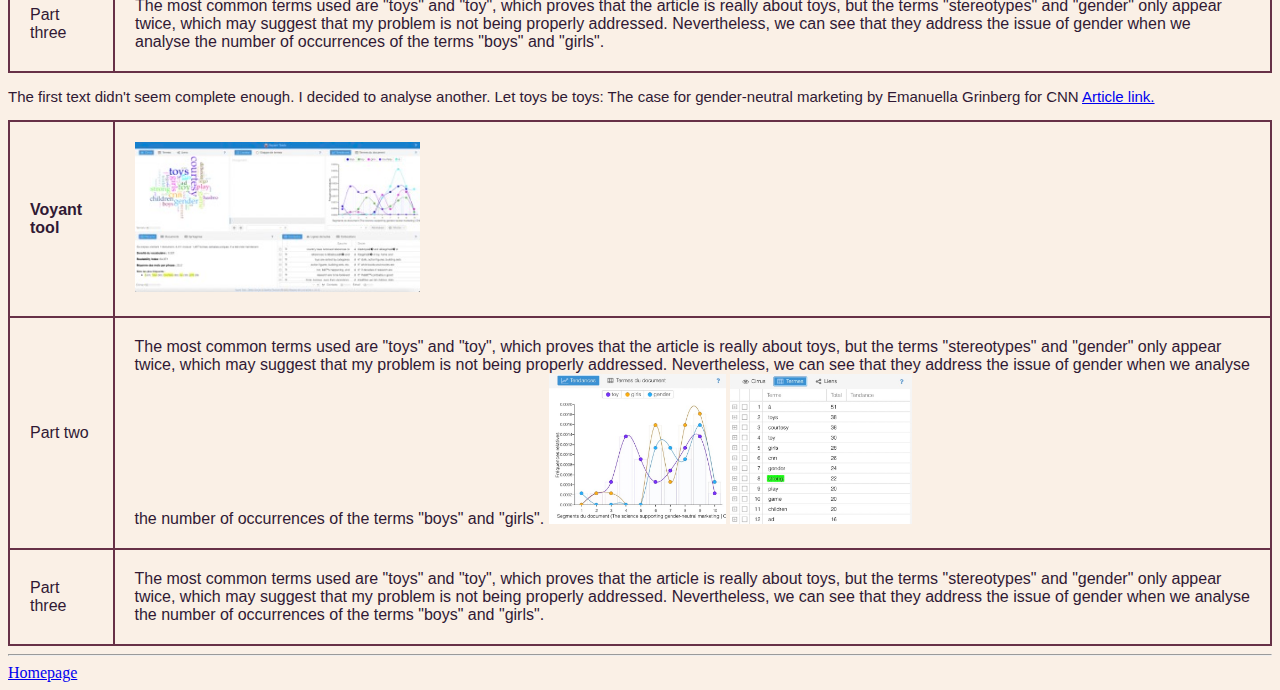
<file: week5.html>
<!DOCTYPE html>
<html lang="en">
<head>
	<!-- Use this section for your webpage metadata - more detail https://www.w3schools.com/html/html_head.asp -->

	<title>Week 5</title>
	<meta http-equiv="Content-Type" content="text/html; charset=utf-8"/>
	<link rel="stylesheet" type="text/css" href="csstemplate.css">
</head>

<body>

	<!-- begin the main section of the page-->
	<div id="Week 5 ">
		<h1>Week 5</h1>
		
		<section id="task1">
		<h2>IL task 1 & 2 - Review professional writing characteristics</h2>
    <p> For my analysis, I used the website that is closest to my subject:  <a href="https://www.lettoysbetoys.org.uk/why-it-matters/">Let toys be toys.</a></p>
		<table>
  <tr>
    <th>Accuracy</th>
    <th> It is difficult to say whether or not this is inaccurate, as the site does not seem to specify its sources. Nevertheless, it doesn't seem to be going to extremes.</th> 
  </tr>
  <tr>
    <td>Active voice</td>
    <td>The website mixe the 2 types of voices. Moreover, they use a lot the pronouns "we" and no the first one. This type of choose can create 2 informations : there are several people who manage the website or/and they trie to include the public. </td> 
  </tr>
  <tr>
    <td>Limit biases</td>
    <td>The website is just in English which can create a racial prejugy. This can also prevent the subject from being opened up to people who don't speak the language. It's true that English is a language that is regularly learnt and used, particularly in the scientific world, but we shouldn't make generalizations. The primary aim of the site is to highlight the importance of putting an end to sexist stereotypes. It does, however, make a general point about the mismanagement of toy shops. It's not until the very end of the article that the author highlights inclusive toy shops.</td> 
  </tr>
  <tr>
    <td>Clarity </td>
    <td>The site uses words that are not too complicated. As proof, I'm not a native speaker and I didn't really need to use a translator to understand. Some words are more complicated but we can undrestand them with the contexte. However, there are a few terms used that need defining, for example "STEM subjects". Certain other terms may be clear to a student of marketing or digital, but perhaps less so to people with less knowledge of the subject, for example: product placement, packaging, labelled and displayed.</td> 
  </tr>
  <tr>
    <td>Conciseness</td>
    <td> Some of the sentences and words are a little too long, which can make reading a little cumbersome. But overall, the text and the words used are fairly simple.</td> 
  </tr>
  <tr>
    <td>Conversational and smoothly flowing prose </td>
    <td> The text is not too long and seems to be designed to give the reader an idea of the subject from the outset. Some of the sentences seem convoluted, but the text is meant to sound scientific in order to give an impression of truth. Sentences also seem to begin regularly with conjunctions to give rhythm to the text.</td> 
  </tr>
  <tr>
  	<td>Correctness</td>
    <td> It's hard for me to spot spelling mistakes in English as I'm not a native speaker. I didn't see any shocking mistakes. </td> 
  </tr>
  <tr>
  	<td>Parallelism</td>
    <td>As you can see, there's a lot of repetition, so you're regularly reminded of the main subject. What's more, there's a parallel between one of the headings and the start of the paragraphs.
     <img src="images/screen/analyse.png" alt="Analyse" height="250">  </td>  
  </tr>
  <tr>
  	<td>Positive voice</td>
    <td> The author does not use negative phrases when talking about consumers, because his aim is to win them over. However, he does use fairly negative phrases when talking about shops and businesses. He seems to be blaming them. </td> 
  </tr>
   <tr>
  	<td>Strong nouns and verbs </td>
    <td> The options are fairly clear and precise. There's nothing superfluous, and you know what the page is going to send you to when you click.
      <img src="images/screen/op1.jpeg" alt="options" height="50">
      <img src="images/screen/op2.jpeg" alt="Options" height="50"></td> 
  </tr>
   <tr>
  	<td>Sentence variety</td>
    <td> Very few sentences in the text begin with similar words. In terms of length, it varies a little but the sentences remain long. Évitez d'écrire des phrases qui commencent par le même mot ou la même expression.
</td> 
  </tr>
   <tr>
  	<td>Simple words</td>
    <td> As explained for strong nouns and verbs, they avoid superfluous words when making navigation choices. </td> 
  </tr>
   <tr>
  	<td>Shorter paragraphs</td>
    <td>The paragraphs are less than the length of a thesis. Nevertheless, the site remains dominated by text, which could bore users. </td> 
  </tr>
   <tr>
  	<td>Tone and voice</td>
    <td>The voice used is fairly formal and intended to be educational. Nevertheless, the site clearly displays a point of view and is therefore not objective in its way of speaking. </td> 
  </tr>
  </table>
		</section>
		<section id="task3">
		<h2>IL task 3- The AWE writing process </h2>
    <p> This task will help me to create my reflective essay. </p>
<img src="images/screen/awe1.png" alt="AWE" height="300">
<table>
  <tr>
    <th>Asses</th>
    <th> </th> 
  </tr>
  <tr>
    <td>Define audience</td>
    <td>Young adult, student, or adult. More for people around 16 and 35 years old with knowledge.It can also be young parents who want to combat sexism in their education. These are people who speak English and have an interest in sexism, advertising or genderless education. The subject can touch more female or parents but everyone can have an interest. </td> 
  </tr>
  <tr>
    <td>Define purpose <img/td>
    <td> The purpose is to informing and create interesting about my subject : the genderless toys advertising. </td> 
  </tr>
  <tr>
    <td>Conduct research </td>
    <td>The aim would have been to create a survey with a database. Unfortunately this won't be possible, but the idea of a survey remains.</td> 
  </tr>
</table>
<img src="images/screen/awe2.png" alt="AWE" height="300">
<p>For the second part, I usually write an outline of my ideas first. Then I write a text that I rework. 
For the 'Edit' part, not being a native speaker, I use the <a href="https://www.grammarly.com">Grammarly tool</a>  to check my spelling mistakes.</p>
</section>
<section id="task4">
		<h2>Lab task 1 - Using voyant-tools to explore textual content</h2>
	<p>I have analysed an initial text entitled "Why it matters" from the "let toys be all" website. <a href="https://www.lettoysbetoys.org.uk/why-it-matters/">Article link.</a> </p>
		<table>
  <tr>
    <th>Voyant tool</th>
    <th><img src="images/screen/voyant1.jpeg" alt="Voyanttools" height="150"></th> 
  </tr>
  <tr>
    <td>Part two</td>
    <td>The most common terms used are "toys" and "toy", which proves that the article is really about toys, but the terms "stereotypes" and "gender" only appear twice, which may suggest that my problem is not being properly addressed. Nevertheless, we can see that they address the issue of gender when we analyse the number of occurrences of the terms "boys" and "girls". 
      <img src="images/screen/voyant5.jpeg" alt="Voyanttools" height="150"></td> 
  </tr>
  <tr>
    <td>Part three</td>
    <td>The most common terms used are "toys" and "toy", which proves that the article is really about toys, but the terms "stereotypes" and "gender" only appear twice, which may suggest that my problem is not being properly addressed. Nevertheless, we can see that they address the issue of gender when we analyse the number of occurrences of the terms "boys" and "girls".</td> 
  </tr>
  </table>
  <p>The first text didn't seem complete enough. I decided to analyse another. Let toys be toys: The case for gender-neutral marketing by Emanuella Grinberg for CNN <a href="https://edition.cnn.com/2015/09/24/living/gender-neutral-toys-marketing-feat/index.html">Article link.</a></p>
  <table>
  <tr>
    <th>Voyant tool</th>
    <th><img src="images/screen/voyant3.jpeg" alt="Voyanttools" height="150"></th> 
  </tr>
  <tr>
    <td>Part two</td>
    <td>The most common terms used are "toys" and "toy", which proves that the article is really about toys, but the terms "stereotypes" and "gender" only appear twice, which may suggest that my problem is not being properly addressed. Nevertheless, we can see that they address the issue of gender when we analyse the number of occurrences of the terms "boys" and "girls". 
      <img src="images/screen/voyant6.jpeg" alt="Voyanttools" height="150">
      <img src="images/screen/voyant7.jpeg" alt="Voyanttools" height="150"></td> 
  </tr>
  <tr>
    <td>Part three</td>
    <td>The most common terms used are "toys" and "toy", which proves that the article is really about toys, but the terms "stereotypes" and "gender" only appear twice, which may suggest that my problem is not being properly addressed. Nevertheless, we can see that they address the issue of gender when we analyse the number of occurrences of the terms "boys" and "girls".</td> 
  </tr>
  </table>
		</section>		
	</div>
	<!-- end the main section of the homepage -->
	<hr>	
	<!-- begin navigation menu -->
	<footer>
	<div id="menu">
		<a href="index.html">Homepage</a>
	</div>
	</footer>
	<!-- end navigation menu -->

</body>
</html>
</file>
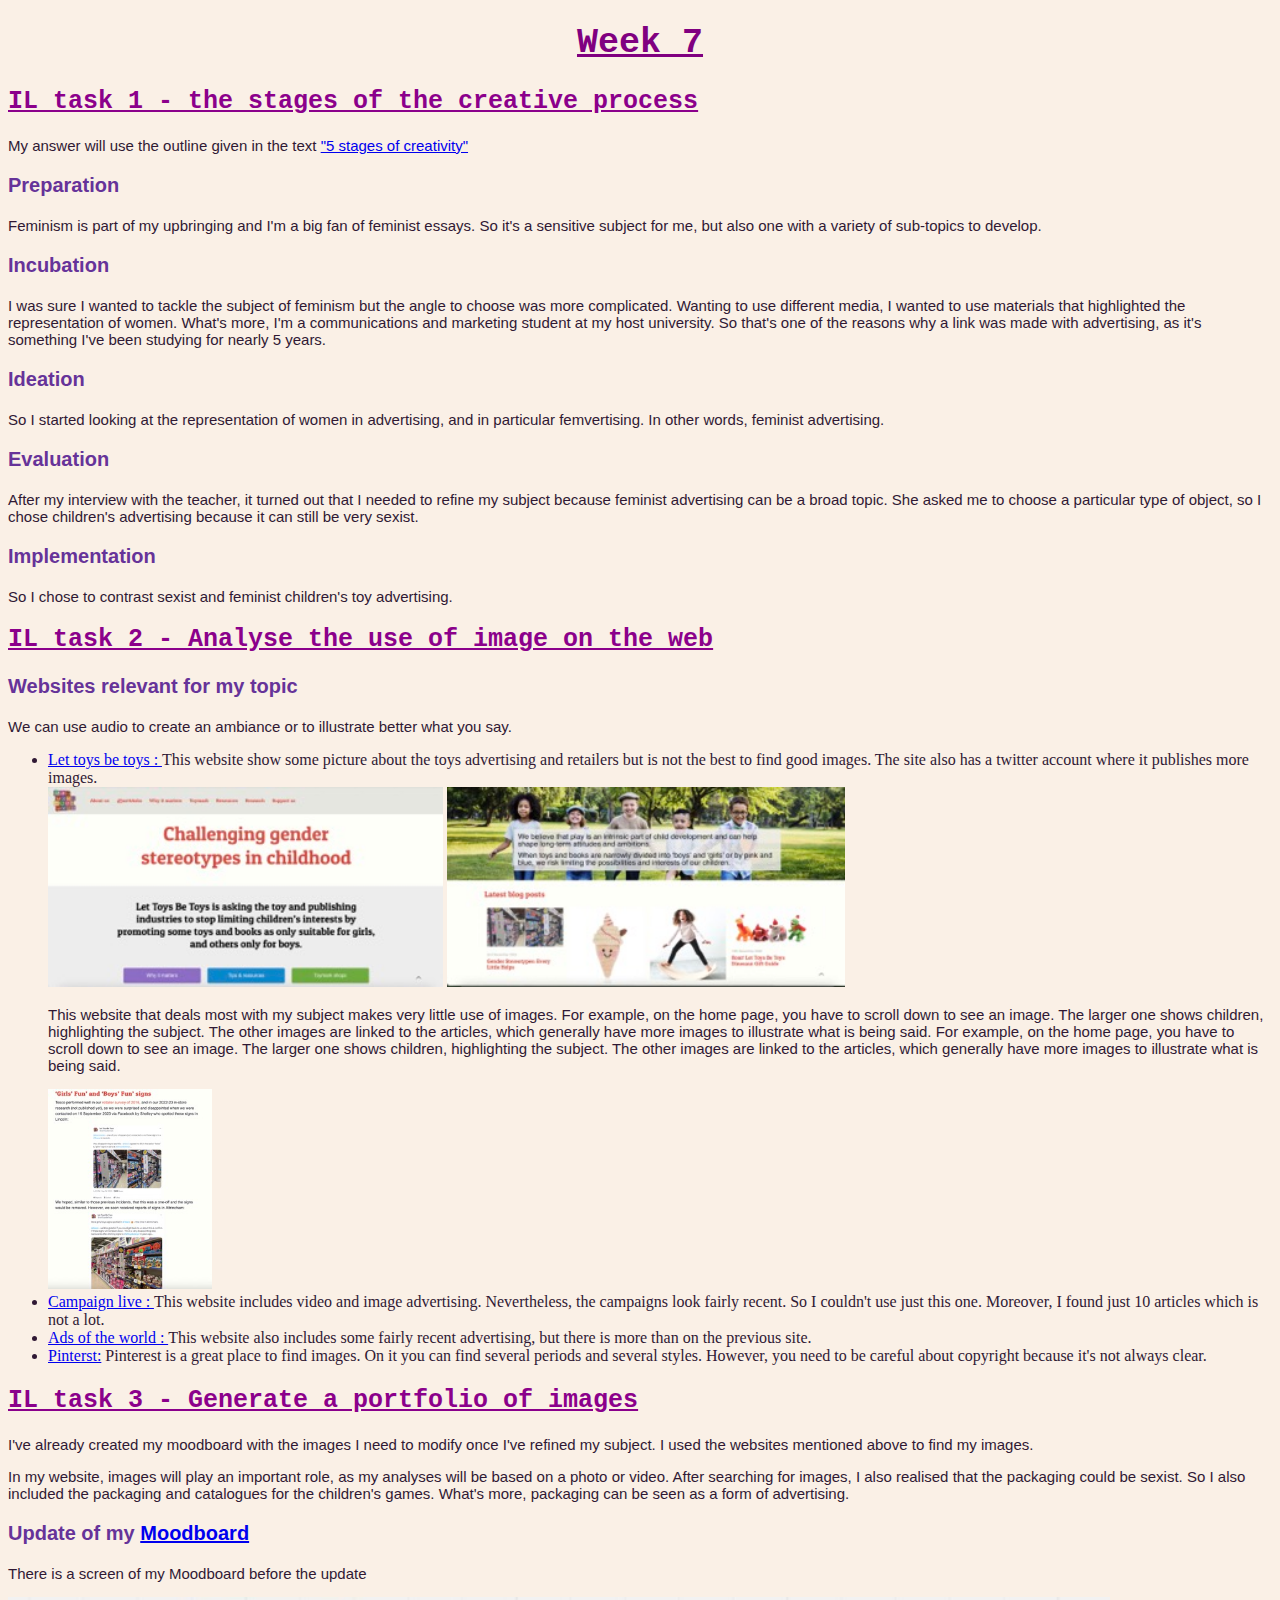
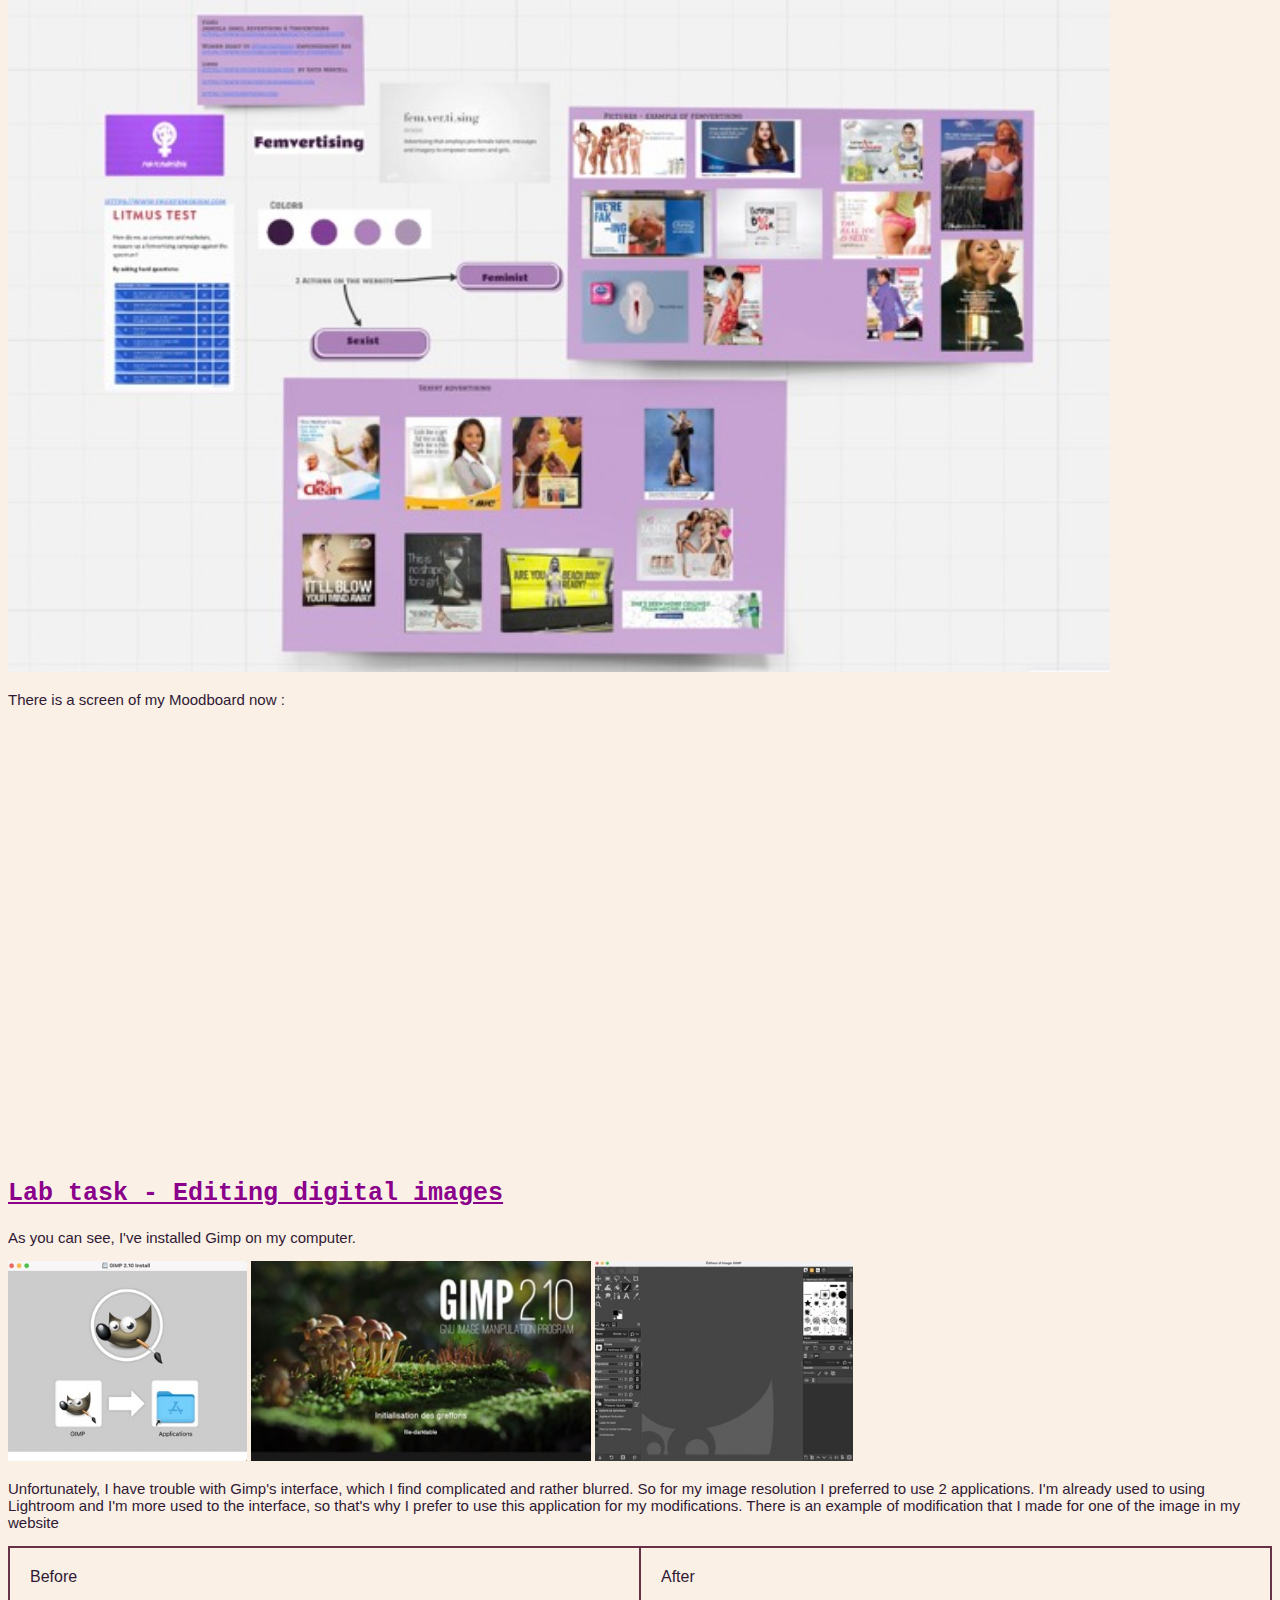
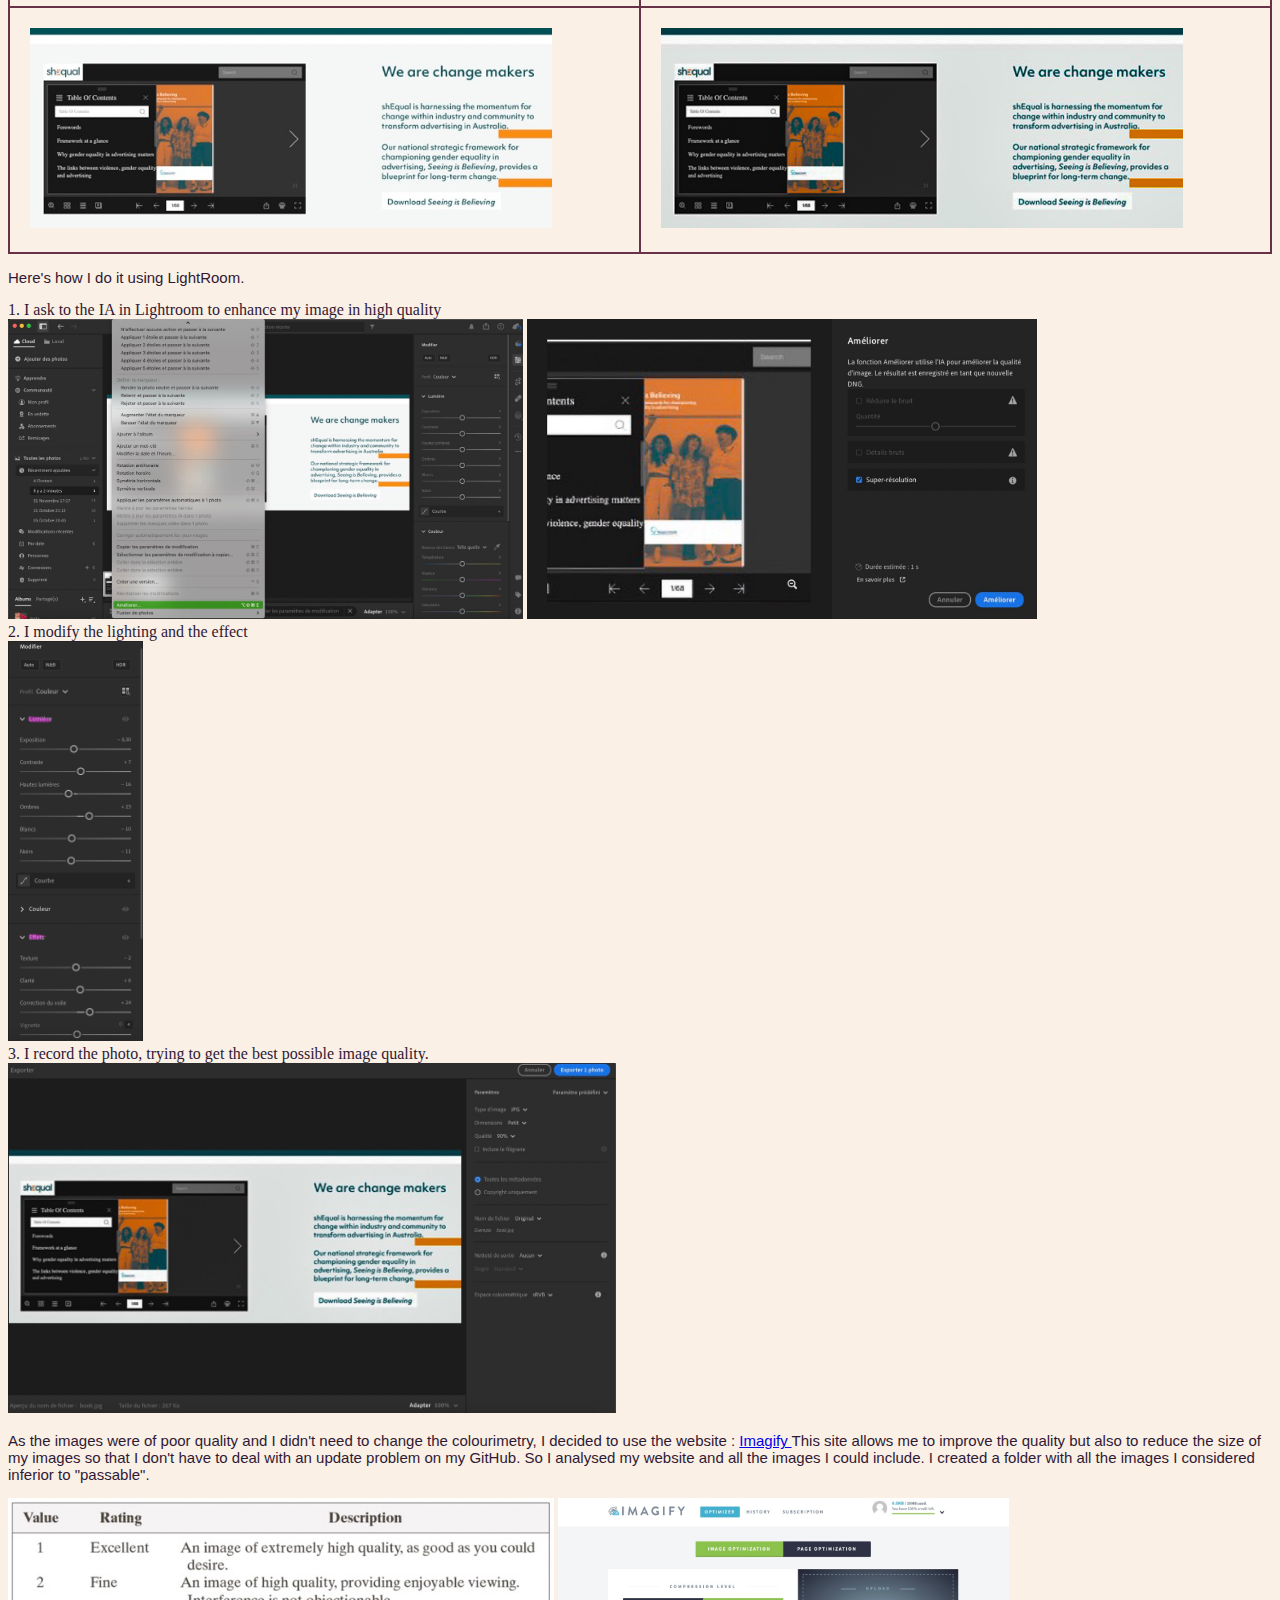
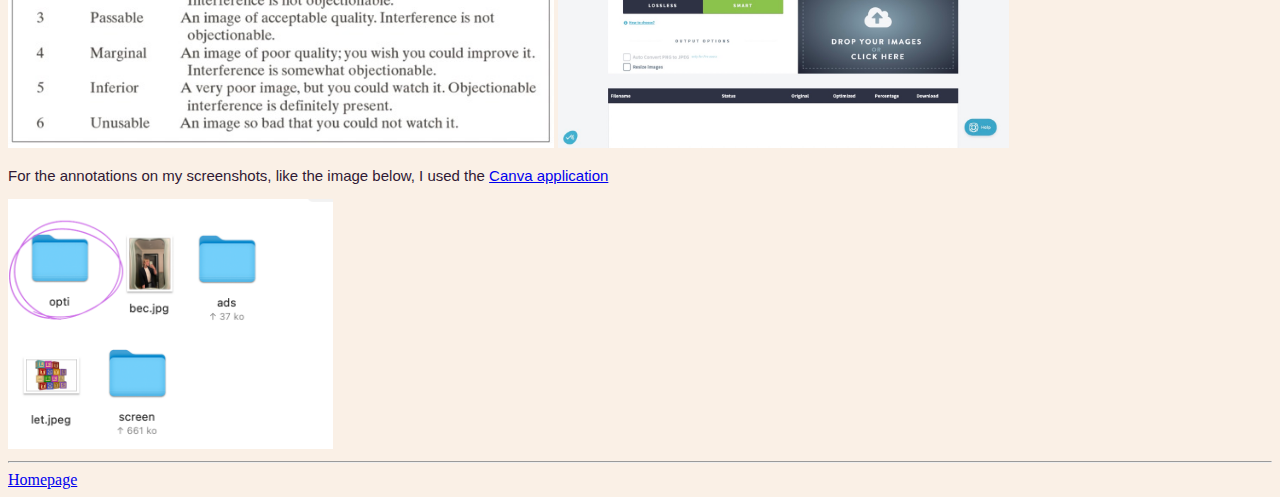
<file: week7.html>
<!DOCTYPE html>
<html lang="en">
<head>
	<!-- Use this section for your webpage metadata - more detail https://www.w3schools.com/html/html_head.asp -->

	<title>week 7</title>
	<meta http-equiv="Content-Type" content="text/html; charset=utf-8"/>
	<link rel="stylesheet" type="text/css" href="csstemplate.css">
</head>

<body>

	<!-- begin the main section of the page-->
	<div id="week 7">
		<h1>Week 7</h1>
		
		<section id="task1">
		<h2>IL task 1 - the stages of the creative process</h2>
		<p> My answer will use the outline given in the text <a href="https://moodle.gla.ac.uk/mod/page/view.php?id=3850574&forceview=1">"5 stages of creativity"</a> </p>
		<h3>Preparation</h3>
		<p> Feminism is part of my upbringing and I'm a big fan of feminist essays. So it's a sensitive subject for me, but also one with a variety of sub-topics to develop.</p>
		<h3> Incubation </h3>
		<p> I was sure I wanted to tackle the subject of feminism but the angle to choose was more complicated. Wanting to use different media, I wanted to use materials that highlighted the representation of women.  What's more, I'm a communications and marketing student at my host university. So that's one of the reasons why a link was made with advertising, as it's something I've been studying for nearly 5 years.   </p>
		<h3>Ideation</h3>
		<p>  So I started looking at the representation of women in advertising, and in particular femvertising. In other words, feminist advertising. </p>
		<h3>Evaluation</h3>
		<p>After my interview with the teacher, it turned out that I needed to refine my subject because feminist advertising can be a broad topic. She asked me to choose a particular type of object, so I chose children's advertising because it can still be very sexist.</p>
		<h3>Implementation</h3>
		<p>So I chose to contrast sexist and feminist children's toy advertising.</p>
		</section>
		<section id="task2">
		<h2>IL task 2 - Analyse the use of image on the web</h2>
		<h3>Websites relevant for my topic</h3>
		<p> We can use audio to create an ambiance or to illustrate better what you say.</p>
		<ul>
		<li> <a href="https://www.lettoysbetoys.org.uk/why-it-matters/">Let toys be toys : </a> This website show some picture about the toys advertising and retailers but is not the best to find good images. The site also has a twitter account where it publishes more images.</li>
		<img src="images/screen/w7-1.jpeg" alt="Analyse" height="200">
		<img src="images/screen/w7-2.jpeg" alt="Analyse" height="200">
		<p> This website that deals most with my subject makes very little use of images. For example, on the home page, you have to scroll down to see an image. The larger one shows children, highlighting the subject. The other images are linked to the articles, which generally have more images to illustrate what is being said. For example, on the home page, you have to scroll down to see an image. The larger one shows children, highlighting the subject. The other images are linked to the articles, which generally have more images to illustrate what is being said. </p>
		<img src="images/screen/w7-3.jpeg" alt="Analyse" height="200">
		<li> <a href="https://www.campaignlive.co.uk/the-work/sector/media-entertainment-brands/toy-brands/5861">Campaign live : </a> This website includes video and image advertising. Nevertheless, the campaigns look fairly recent. So I couldn't use just this one. Moreover, I found just 10 articles which is not a lot. </li>
		<li> <a href="https://www.adsoftheworld.com/industries/toys">Ads of the world : </a> This website also includes some fairly recent advertising, but there is more than on the previous site. </li>
		<li><a href="https://www.pinterest.co.uk/Stacey_Dix/toy-advertising/">Pinterst:</a> Pinterest is a great place to find images. On it you can find several periods and several styles. However, you need to be careful about copyright because it's not always clear. </li>
		</ul>
		<h2>IL task 3 - Generate a portfolio of images</h2>
	<p>I've already created my moodboard with the images I need to modify once I've refined my subject. I used the websites mentioned above to find my images.</p>
	<p>In my website, images will play an important role, as my analyses will be based on a photo or video. After searching for images, I also realised that the packaging could be sexist. So I also included the packaging and catalogues for the children's games. What's more, packaging can be seen as a form of advertising.</p>
	<h3> Update of my <a href="https://miro.com/app/board/uXjVNdoz-eg=/">Moodboard </a></h3>
	<p> There is a screen of my Moodboard before the update </p>
	<img src="images/screen/moodboard.jpeg" style="height:75vh;">
	<p> There is a screen of my Moodboard now : </p>
	<iframe width="768" height="432" src="https://miro.com/app/live-embed/uXjVNdoz-eg=/?moveToViewport=-7475,-2760,15202,8085&embedId=108093750722" frameborder="0" scrolling="no" allow="fullscreen; clipboard-read; clipboard-write" allowfullscreen></iframe>
</section>
<section id="labtask">
		<h2>Lab task - Editing digital images</h2>
<p> As you can see, I've installed Gimp on my computer. </p>
<img src="images/screen/gimp1.jpeg" alt="Analyse" height="200">
<img src="images/screen/gimp2.jpeg" alt="Analyse" height="200">
<img src="images/screen/gimp3.jpeg" alt="Analyse" height="200">
<p>Unfortunately, I have trouble with Gimp's interface, which I find complicated and rather blurred. So for my image resolution I preferred to use 2 applications. I'm already used to using Lightroom and I'm more used to the interface, so that's why I prefer to use this application for my modifications. There is an example of modification that I made for one of the image in my website</p>
<table>
  <tr>
    <td>Before</td>
    <td>After</td> 
  </tr>
  <tr>
    <td><img src="images/screen/book.jpeg" alt="she" height="200"></td>
    <td><img src="images/opti/book.jpg" alt="she" height="200"></td>
  </tr>
</table>
<p>Here's how I do it using LightRoom.</p>
<li>1. I ask to the IA in Lightroom to enhance my image in high quality</li>
<img src="images/screen/light1.jpeg" alt="Lightroom" height="300">
<img src="images/screen/light2.jpeg" alt="Lightroom" height="300">
<li>2. I modify the lighting and the effect </li>
<img src="images/screen/light3.jpg" alt="Lightroom" height="400">
<li>3. I record the photo, trying to get the best possible image quality. </li>
<img src="images/screen/light4.jpeg" alt="Lightroom" height="350">
<p>As the images were of poor quality and I didn't need to change the colourimetry, I decided to use the website : <a href="https://app.imagify.io/?status=success&utm_source=email_confirmation&utm_medium=email&utm_campaign=account_confirmation">Imagify </a> This site allows me to improve the quality but also to reduce the size of my images so that I don't have to deal with an update problem on my GitHub. So I analysed my website and all the images I could include. I created a folder with all the images I considered inferior to "passable". </p>
<img src="images/screen/value.jpeg" alt="image quality" height="250">
<img src="images/screen/ima.jpeg" alt="image quality" height="250">
<p>For the annotations on my screenshots, like the image below, I used the <a href="https://www.canva.com">Canva application</a></p>
<img src="images/screen/opti.png" alt="folder" height="250">
</section>

		
	</div>
	<!-- end the main section of the homepage -->
	<hr>	
	<!-- begin navigation menu -->
	<footer>
	<div id="menu">
		<a href="index.html">Homepage</a>
	</div>
	</footer>
	<!-- end navigation menu -->

</body>
</html>
</file>
<file: csstemplate.css>
body {
  background-color: #FAF0E6;
}
table {
    font-family: Helvetica, Arial, sans-serif;
    border-collapse: collapse;
    width: 100%;
  }
  
  td, th {
    border: 2px solid #673147;
    text-align: left;
    padding: 20px;}

h1 {
  color: #800080; border:2px #C3B1E1; font-family: Courier, monospace; text-decoration: underline; text-align: center; font-size : 35px;}

h2 {
  color: #8B008B; text-decoration: underline; font-family : Courier, monospace; font-size : 25px;
}

h3{
  color: #663399; font-family: Helvetica, Arial, sans-serif; font-size : 20px;
}

p {
  color: #301934; font-family: Helvetica, Arial, sans-serif; font-size : 15px;
}

div{
	background-color: #FAF0E6;
	color: #301934;
}
</file>
